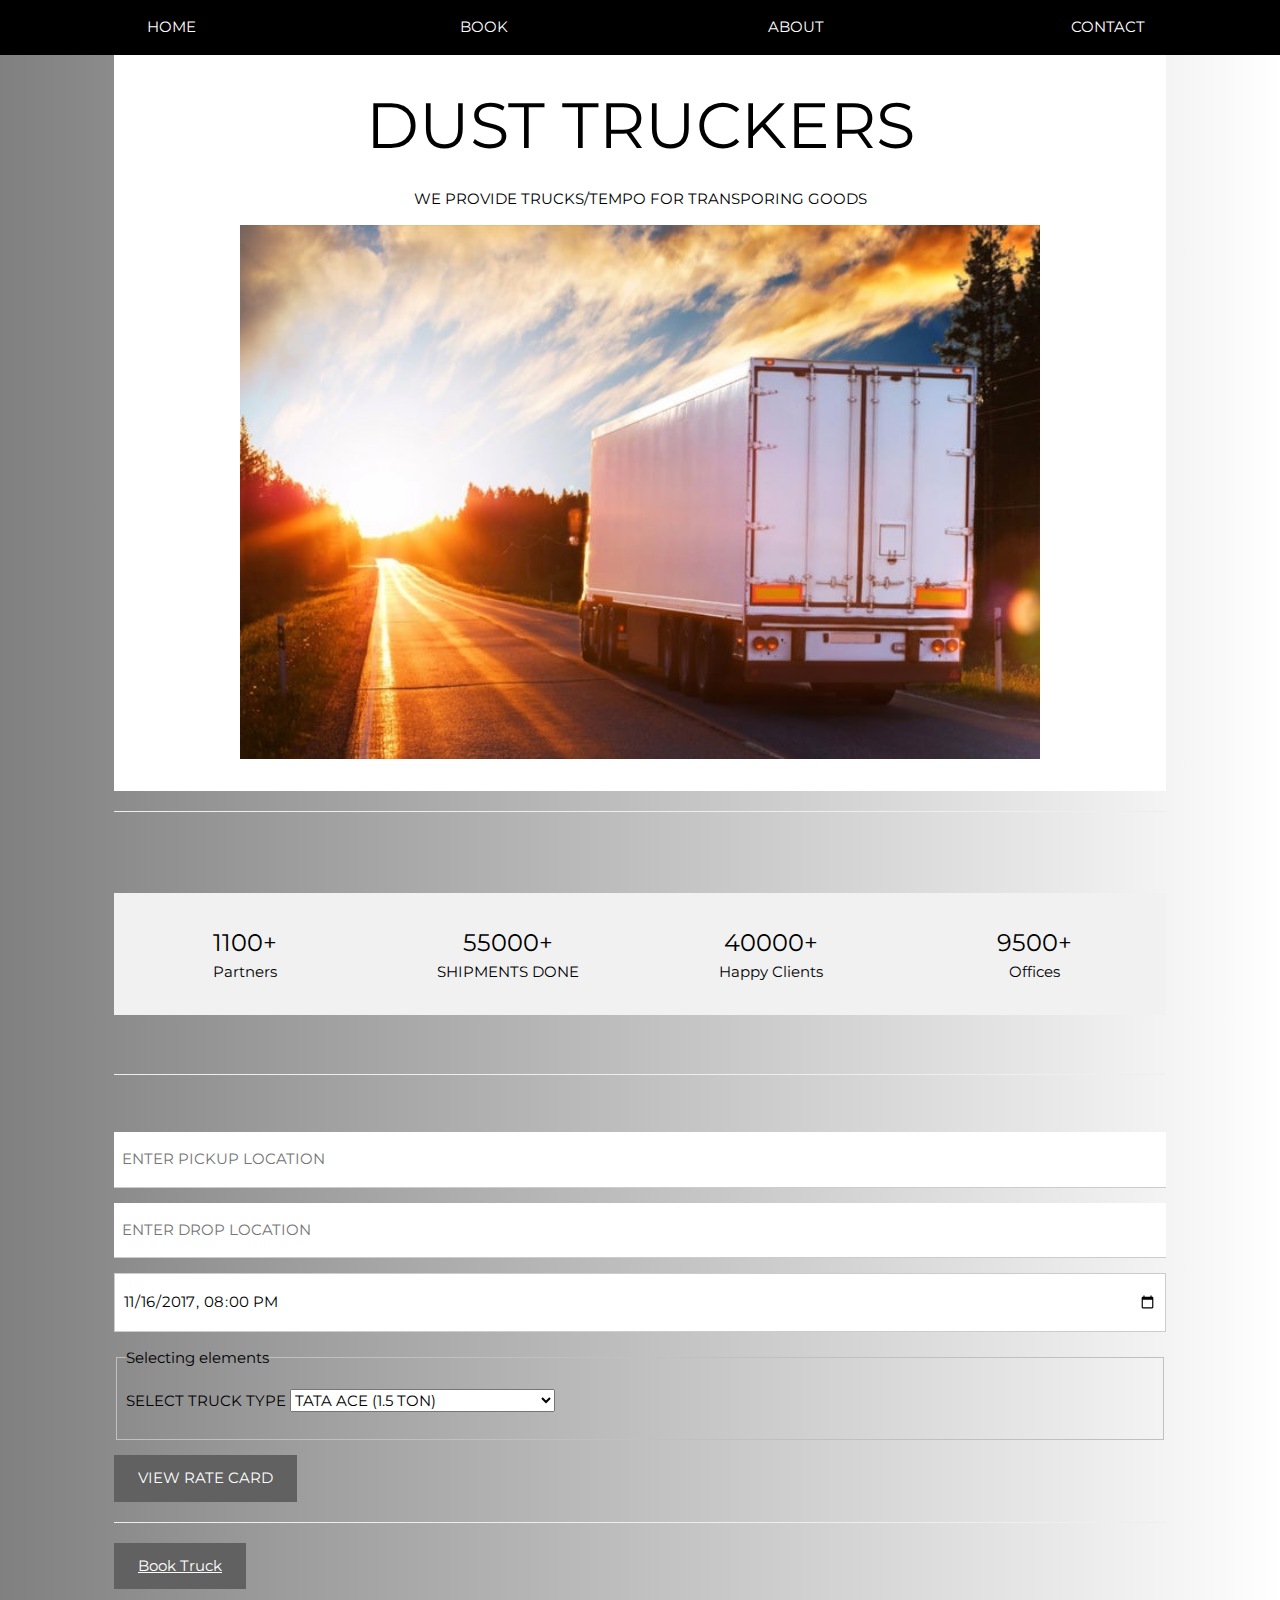
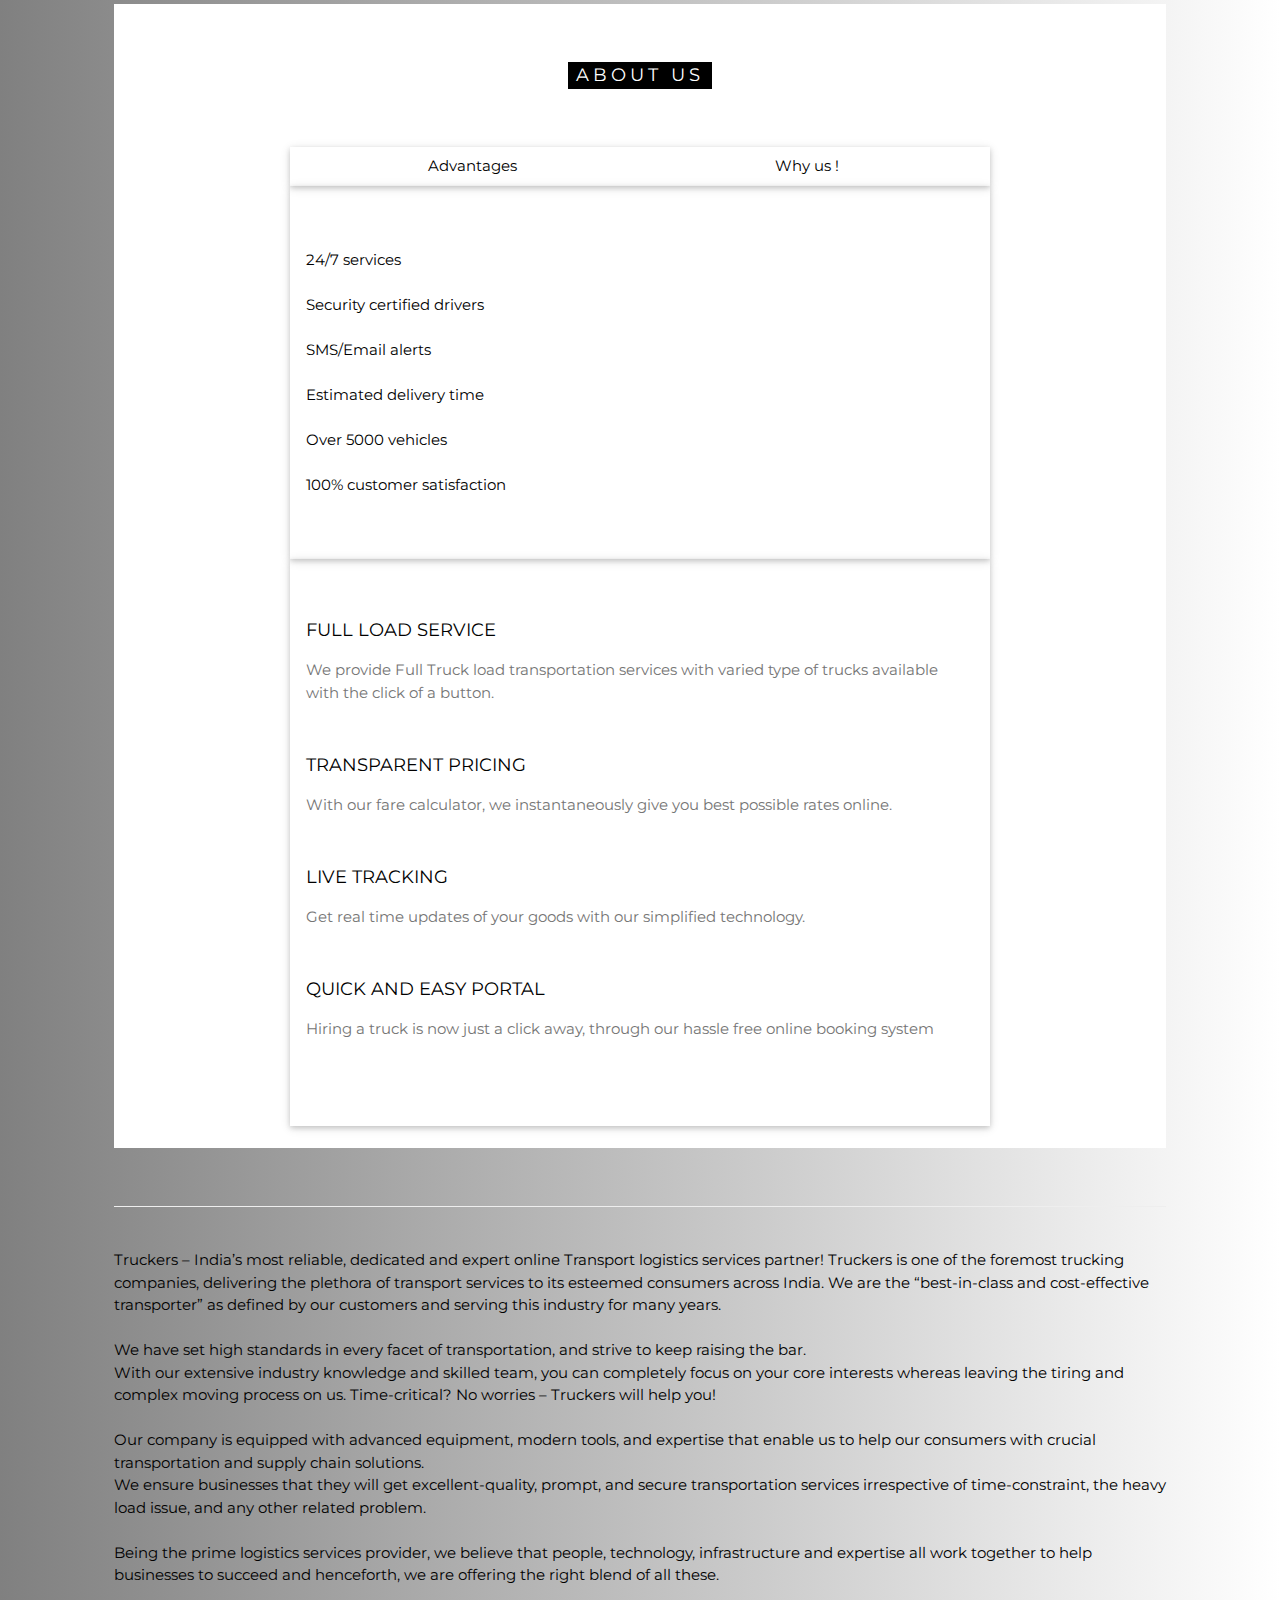
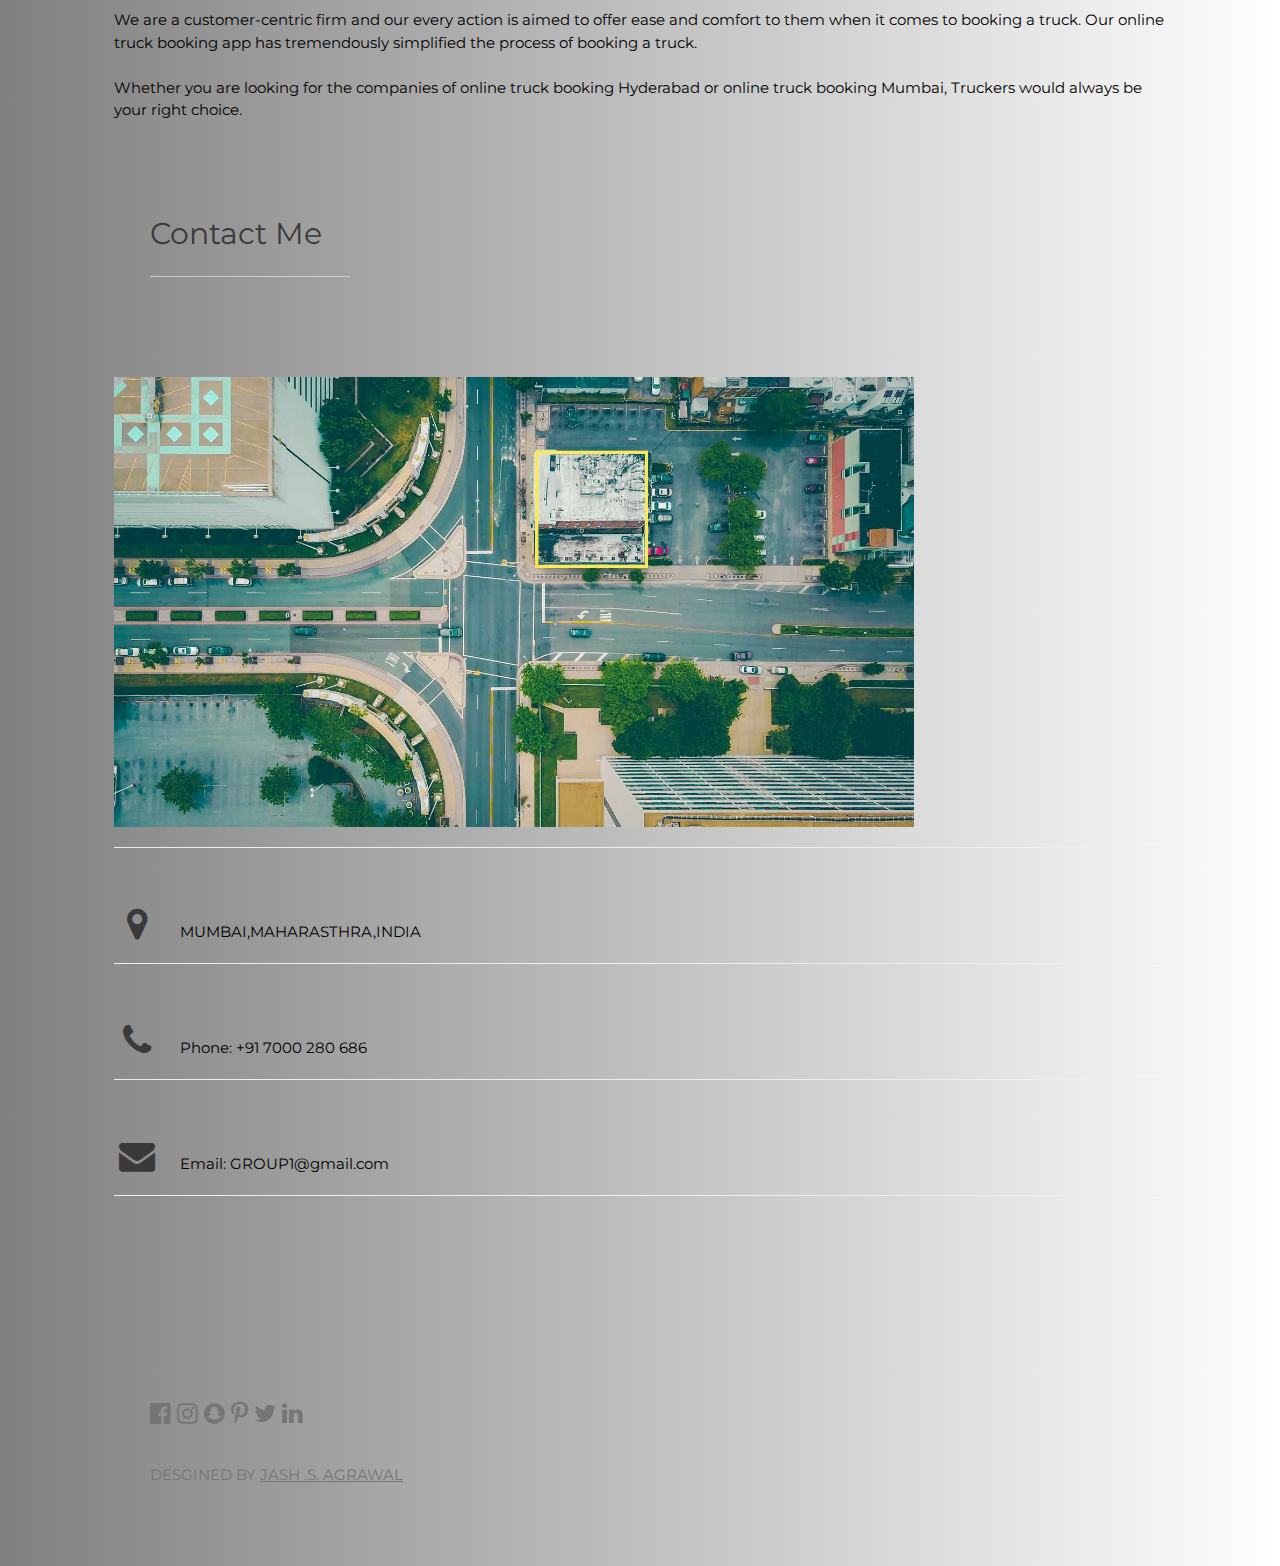
<file: index.html>
<!DOCTYPE html>
<html>
<title>DUST TRUCKERS</title>
<meta charset="UTF-8">
<meta name="viewport" content="width=device-width, initial-scale=1">
<link rel="stylesheet" href="new1.css">
<link rel="stylesheet" href="https://fonts.googleapis.com/css?family=Montserrat">
<link rel="stylesheet" href="https://cdnjs.cloudflare.com/ajax/libs/font-awesome/4.7.0/css/font-awesome.min.css">


<style>
body ,h1,h2,h3,h4,h5,h6 {font-family: "Montserrat", sans-serif}
.w3-row-padding img {margin-bottom: 12px}
/* Set the width of the sidebar to 120px */
.w3-sidebar {width: 120px;background: #222;}
/* Add a left margin to the "page content" that matches the width of the sidebar (120px) */
#main {margin-left: 90px}
#main {margin-right: 90px}
/* Remove margins from "page content" on small screens */
@media only screen and (max-width: 600px) {#main {margin-left: 0}}
</style>
<style>
body { background: linear-gradient(to right, #808080, #FFFFFF);
</style>*/


<body class="w3-white">


<div class="w3-top" id="myNavbar">
  <div class="w3-row w3-padding w3-black">
    <div class="w3-col s3">
      <a href="#" class="w3-button w3-block w3-black">HOME</a>
    </div>
    <div class="w3-col s3">
      <a href="#book" class="w3-button w3-block w3-black">BOOK</a>
    </div>
    <div class="w3-col s3">
      <a href="#about" class="w3-button w3-block w3-black">ABOUT</a>
    </div>
    <div class="w3-col s3">
      <a href="#contact" class="w3-button w3-block w3-black">CONTACT</a>
    </div>
  </div>
</div>

<!-- Page Content -->
<div class="w3-padding-large" id="main">
  <!-- Header/Home -->
  <header class="w3-container w3-padding-32 w3-center w3-white" id="home">
   <b><h1 class="w3-jumbo w3-center"><span class="w3-hide-small"></span>DUST TRUCKERS</h1></b>
    <div class="w3-center"> <p> WE PROVIDE TRUCKS/TEMPO FOR TRANSPORING GOODS</p></div>
    <img src="download.jpg" alt="boy" class="w3-image" width="800" height="650">
  </header><hr><br><br>

  
    <div  id="book">
    <div class="w3-row w3-center w3-padding-16 w3-section w3-light-grey">
      <div class="w3-quarter w3-section">
        <span class="w3-xlarge">1100+</span><br>
        Partners
      </div>
      <div class="w3-quarter w3-section">
        <span class="w3-xlarge">55000+</span><br>
        SHIPMENTS DONE
      </div>
      <div class="w3-quarter w3-section">
        <span class="w3-xlarge">40000+</span><br>
        Happy Clients
      </div>
      <div class="w3-quarter w3-section">
        <span class="w3-xlarge">9500+</span><br>
        Offices
      </div>
    </div>
	</div><br><hr><br>
	
 <form action="/action_page.php" target="_blank">
      <p><input class="w3-input w3-padding-16" type="text" placeholder="ENTER PICKUP LOCATION" required name="pickup"></p>
      <p><input class="w3-input w3-padding-16" type="text" placeholder="ENTER DROP LOCATION" required name="drop"></p>
      
     <!-- <p><input class="w3-input w3-padding-16" type="text" placeholder="SELECT TRUCK TYPE" required name="Message"></p> -->
	 <p><input class="w3-input w3-padding-16 w3-border" type="datetime-local" placeholder="Date and time" required name="date" value="2017-11-16T20:00"></p>
       <fieldset>
          <legend>Selecting elements</legend>
          <p>
             <label>SELECT TRUCK TYPE</label>
             <select id = "myList">
               <option value = "1">TATA ACE (1.5 TON)</option>
               <option value = "2">TATA EICHER (4 TON )</option>
               <option value = "3">TATA 20FT CONTAINER(6.5 TON)</option>
               <option value = "4">TAURUS (18TON)</option>
			    <option value = "5">TATA TRUCK (25 TON)</option>
				 <option value = "6">ASHOK TRUCK (30 TON)</option>
				  <option value = "7">40FT CONTAINER (40TON)</option>
             </select>
          </p>
       </fieldset>
	 </form>
	 <p>
           
		<button onclick="document.getElementById('rate').style.display='block'" class="w3-button w3-dark-grey w3-padding-large">VIEW RATE CARD</button><br><hr>
	<button class="w3-button w3-dark-grey w3-padding-large" type="submit"><a href="signup.html">Book Truck</a></button></p>
	  	
	<div id="rate" class="w3-modal">
  <div class="w3-modal-content w3-animate-zoom">
    <div class="w3-container w3-black w3-display-container">
      <span onclick="document.getElementById('rate').style.display='none'" class="w3-button w3-display-topright w3-large">x</span>
      <h1>Type</h1>
    </div>
    <div class="w3-container">
      <h5>Small Truck <b>$2.50/km</b></h5>
      <h5>Medium Truck <b>$3.50/km</b></h5>
      <h5>Large Truck <b>$15.00/km</b></h5>
    </div>
  </div>
</div>
	
	
	
	<div class="w3-container w3-white" id="about">
  <div class="w3-content" style="max-width:700px">
 
    <h5 class="w3-center w3-padding-48"><span class="w3-tag w3-wide">ABOUT US</span></h5>
  
    <div class="w3-row w3-center w3-card w3-padding">
        <a href="javascript:void(0)" onclick="openMenu(event, 'adv');">
        <div class="w3-col s6 tablink">Advantages</div>
		
	  	<a href="javascript:void(0)" onclick="openMenu(event, 'why');">
        <div class="w3-col s6 tablink">Why us !</div>
      </a>
    </div>

    <div id="adv" class="w3-container menu w3-padding-48 w3-card">
      <p>24/7 services<br><br>
         Security certified drivers<br><br>
         SMS/Email alerts<br><br>
         Estimated delivery time<br><br>
         Over 5000 vehicles<br><br>
         100% customer satisfaction</p>
    </div>

    <div id="why" class="w3-container menu w3-padding-48 w3-card">
      <h5>FULL LOAD SERVICE</h5>
      <p class="w3-text-grey">We provide Full Truck load transportation services with varied type of trucks available with the click of a button.</p><br>
    
      <h5>TRANSPARENT PRICING</h5>
      <p class="w3-text-grey">With our fare calculator, we instantaneously give you best possible rates online.</p><br>
    
      <h5>LIVE TRACKING</h5>
      <p class="w3-text-grey">Get real time updates of your goods with our simplified technology.</p><br>
    
      <h5>QUICK AND EASY PORTAL</h5>
      <p class="w3-text-grey">Hiring a truck is now just a click away, through our hassle free online booking system</p><br>
    
    </div>  
   
  </div>
  <br>
</div>




    
	<p><br><hr><br>Truckers – India’s most reliable, dedicated and expert online Transport logistics services partner!

Truckers is one of the foremost trucking companies, delivering the plethora of transport services to its esteemed consumers across India.
We are the “best-in-class and cost-effective transporter” as defined by our customers and serving this industry for many years.<br><br>

We have set high standards in every facet of transportation, and strive to keep raising the bar. <br>
With our extensive industry knowledge and skilled team,
 you can completely focus on your core interests whereas leaving the tiring and complex moving process on us.
Time-critical? No worries – Truckers will help you!<br><br>

Our company is equipped with advanced equipment, modern tools,
 and expertise that enable us to help our consumers with crucial transportation and supply chain solutions.<br>
 We ensure businesses that they will get excellent-quality, prompt, and secure transportation services irrespective of time-constraint, 
 the heavy load issue, and any other related problem.<br><br>

Being the prime logistics services provider, we believe that people, technology, 
infrastructure and expertise all work together to help businesses to succeed and henceforth, we are offering the right blend of all these.<br><br>

We are a customer-centric firm and our every action is aimed to offer ease and comfort to them when it comes to booking a truck.
 Our online truck booking app has tremendously simplified the process of booking a truck.<br><br>
 Whether you are looking for the companies of online truck booking Hyderabad or online truck booking Mumbai,
 Truckers would always be your right choice.</p>
 
    
   
    
    

  

  <!-- Contact Section -->
  <div class="w3-padding-64 w3-content w3-text-grey" id="contact">
     <h2 class="w3-text-dark-grey">Contact Me</h2>
     <hr style="width:200px" class="w3-opacity">
	  </div>

    <div class="w3-section"id="contact">
	  
	  <img src="map.jpg" alt="boy" class="w3-image" width="800" height="600"><hr><br> 
      <p><i class="fa fa-map-marker fa-fw w3-text-dark-grey w3-xxlarge w3-margin-right"></i> MUMBAI,MAHARASTHRA,INDIA</p><hr><br>
      <p><i class="fa fa-phone fa-fw w3-text-dark-grey w3-xxlarge w3-margin-right"></i> Phone: +91 7000 280 686</p><hr><br>
      <p><i class="fa fa-envelope fa-fw w3-text-dark-grey w3-xxlarge w3-margin-right"> </i> Email: GROUP1@gmail.com</p><hr><br>
    </div><br>
  

  
  <!-- End Contact Section -->
  </div>
  
    <!-- Footer -->
  <footer class="w3-content w3-padding-64 w3-text-grey w3-xlarge"><a href="" target="_blank" class="w3-hover-text-green"></a></p>
    <p class="fa fa-facebook-official w3-hover-opacity"><a href="" target="_blank" class="w3-hover-text-green"></a></p>
    <p class="fa fa-instagram w3-hover-opacity"><a href="" target="_blank" class="w3-hover-text-green"></a></p>
    <p class="fa fa-snapchat w3-hover-opacity"><a href="" target="_blank" class="w3-hover-text-green"></a></p>
    <p class="fa fa-pinterest-p w3-hover-opacity"><a href="" target="_blank" class="w3-hover-text-green"></a></p>
    <p class="fa fa-twitter w3-hover-opacity"><a href="" target="_blank" class="w3-hover-text-green"></a></p>
    <p class="fa fa-linkedin w3-hover-opacity"><a href="" target="_blank" class="w3-hover-text-green"></a></p>
    <p class="w3-medium">DESGINED BY <a href="" target="_blank" class="w3-hover-text-green">JASH .S. AGRAWAL</a></p>
  <!-- End footer -->
  </footer>

<!-- END PAGE CONTENT -->
</div>

<script>
// Tabbed Menu
function openMenu(evt, menuName) {
  var i, x, tablinks;
  x = document.getElementsByClassName("menu");
  for (i = 0; i < x.length; i++) {
    x[i].style.display = "none";
  }
  tablinks = document.getElementsByClassName("tablink");
  for (i = 0; i < x.length; i++) {
    tablinks[i].className = tablinks[i].className.replace(" w3-dark-grey", "");
  }
  document.getElementById(menuName).style.display = "block";
  evt.currentTarget.firstElementChild.className += " w3-dark-grey";
}
document.getElementById("myLink").click();
</script>

</body>
</html>
</file>
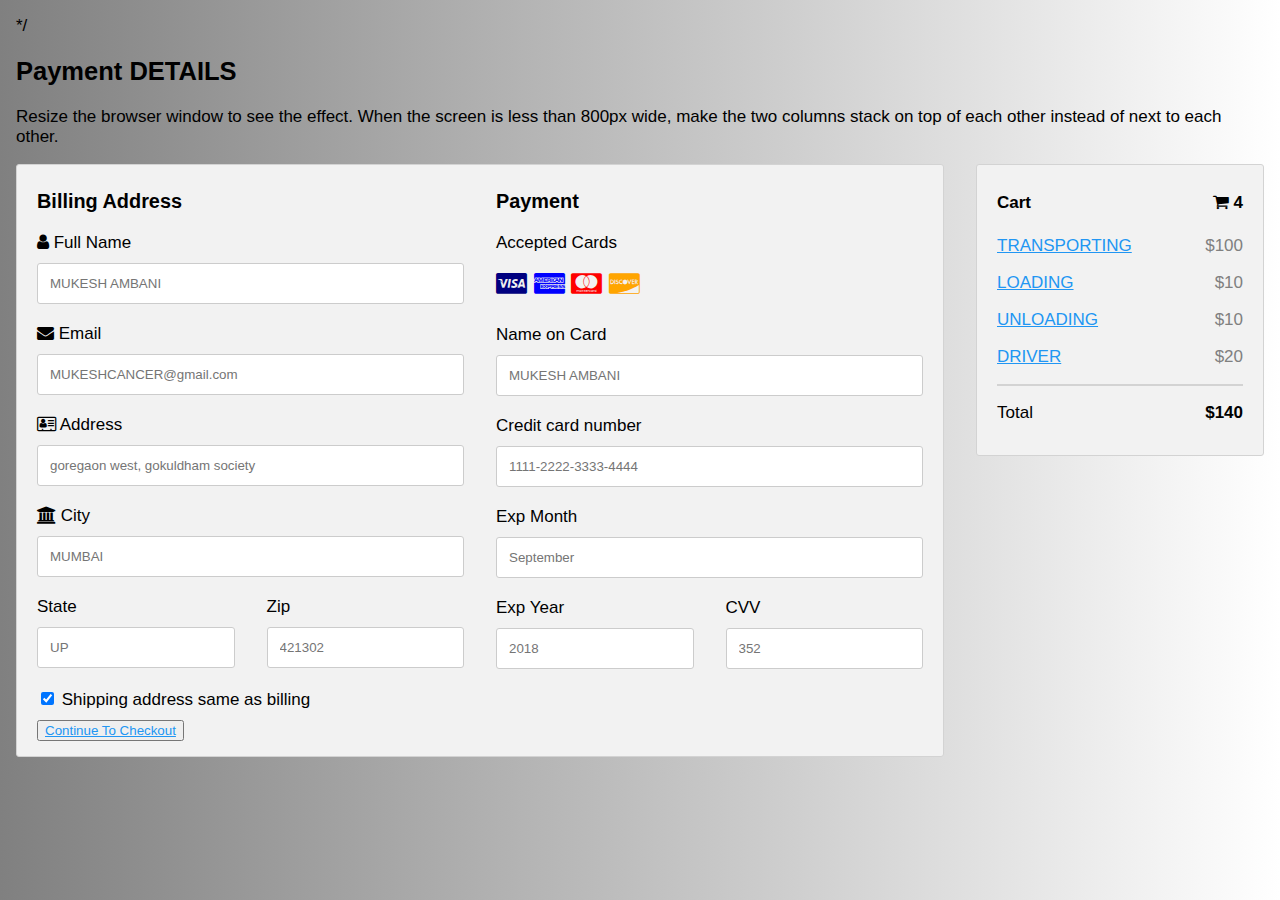
<file: checkout.html>
<!DOCTYPE html>
<html>
<head>
<meta name="viewport" content="width=device-width, initial-scale=1">
<link rel="stylesheet" href="https://cdnjs.cloudflare.com/ajax/libs/font-awesome/4.7.0/css/font-awesome.min.css">
<style>
body {
  font-family: Arial;
  font-size: 17px;
  padding: 8px;
}

* {
  box-sizing: border-box;
}

.row {
  display: -ms-flexbox; /* IE10 */
  display: flex;
  -ms-flex-wrap: wrap; /* IE10 */
  flex-wrap: wrap;
  margin: 0 -16px;
}

.col-25 {
  -ms-flex: 25%; /* IE10 */
  flex: 25%;
}

.col-50 {
  -ms-flex: 50%; /* IE10 */
  flex: 50%;
}

.col-75 {
  -ms-flex: 75%; /* IE10 */
  flex: 75%;
}

.col-25,
.col-50,
.col-75 {
  padding: 0 16px;
}

.container {
  background-color: #f2f2f2;
  padding: 5px 20px 15px 20px;
  border: 1px solid lightgrey;
  border-radius: 3px;
}

input[type=text] {
  width: 100%;
  margin-bottom: 20px;
  padding: 12px;
  border: 1px solid #ccc;
  border-radius: 3px;
}

label {
  margin-bottom: 10px;
  display: block;
}

.icon-container {
  margin-bottom: 20px;
  padding: 7px 0;
  font-size: 24px;
}

.btn {
  background-color: #4CAF50;
  color: white;
  padding: 12px;
  margin: 10px 0;
  border: none;
  width: 100%;
  border-radius: 3px;
  cursor: pointer;
  font-size: 17px;
}

.btn:hover {
  background-color: #45a049;
}

a {
  color: #2196F3;
}

hr {
  border: 1px solid lightgrey;
}

span.price {
  float: right;
  color: grey;
}

/* Responsive layout - when the screen is less than 800px wide, make the two columns stack on top of each other instead of next to each other (also change the direction - make the "cart" column go on top) */
@media (max-width: 800px) {
  .row {
    flex-direction: column-reverse;
  }
  .col-25 {
    margin-bottom: 20px;
  }
}
</style>
	<style>
body { background: linear-gradient(to right, #808080, #FFFFFF);
</style>*/
</head>
<body>

<h2>Payment DETAILS</h2>
<p>Resize the browser window to see the effect. When the screen is less than 800px wide, make the two columns stack on top of each other instead of next to each other.</p>
<div class="row">
  <div class="col-75">
    <div class="container">
      <form action="/action_page.php">
      
        <div class="row">
          <div class="col-50">
            <h3>Billing Address</h3>
            <label for="fname"><i class="fa fa-user"></i> Full Name</label>
            <input type="text" id="fname" name="firstname" placeholder="MUKESH AMBANI">
            <label for="email"><i class="fa fa-envelope"></i> Email</label>
            <input type="text" id="email" name="email" placeholder="MUKESHCANCER@gmail.com">
            <label for="adr"><i class="fa fa-address-card-o"></i> Address</label>
            <input type="text" id="adr" name="address" placeholder="goregaon west, gokuldham society">
            <label for="city"><i class="fa fa-institution"></i> City</label>
            <input type="text" id="city" name="city" placeholder="MUMBAI">

            <div class="row">
              <div class="col-50">
                <label for="state">State</label>
                <input type="text" id="state" name="state" placeholder="UP">
              </div>
              <div class="col-50">
                <label for="zip">Zip</label>
                <input type="text" id="zip" name="zip" placeholder="421302">
              </div>
            </div>
          </div>

          <div class="col-50">
            <h3>Payment</h3>
            <label for="fname">Accepted Cards</label>
            <div class="icon-container">
              <i class="fa fa-cc-visa" style="color:navy;"></i>
              <i class="fa fa-cc-amex" style="color:blue;"></i>
              <i class="fa fa-cc-mastercard" style="color:red;"></i>
              <i class="fa fa-cc-discover" style="color:orange;"></i>
            </div>
            <label for="cname">Name on Card</label>
            <input type="text" id="cname" name="cardname" placeholder="MUKESH AMBANI">
            <label for="ccnum">Credit card number</label>
            <input type="text" id="ccnum" name="cardnumber" placeholder="1111-2222-3333-4444">
            <label for="expmonth">Exp Month</label>
            <input type="text" id="expmonth" name="expmonth" placeholder="September">
            <div class="row">
              <div class="col-50">
                <label for="expyear">Exp Year</label>
                <input type="text" id="expyear" name="expyear" placeholder="2018">
              </div>
              <div class="col-50">
                <label for="cvv">CVV</label>
                <input type="text" id="cvv" name="cvv" placeholder="352">
              </div>
            </div>
          </div>
          
        </div>
        <label>
          <input type="checkbox" checked="checked" name="sameadr"> Shipping address same as billing
        </label>
        <button type="submit"><a href="last.html">Continue To Checkout</a></button>
      </form>
    </div>
  </div>

  <div class="col-25">
       <div class="container">
          <h4>Cart <span class="price" style="color:black"><i class="fa fa-shopping-cart"></i> <b>4</b></span></h4>
         <p><a href="#">TRANSPORTING</a> <span class="price">$100</span></p>
         <p><a href="#">LOADING</a> <span class="price">$10</span></p>
         <p><a href="#">UNLOADING</a> <span class="price">$10</span></p>
         <p><a href="#">DRIVER</a> <span class="price">$20</span></p>
         <hr>
         <p>Total <span class="price" style="color:black"><b>$140</b></span></p>
           
         
      </div>
	  
 </div>
 

</body>
</html>
</file>
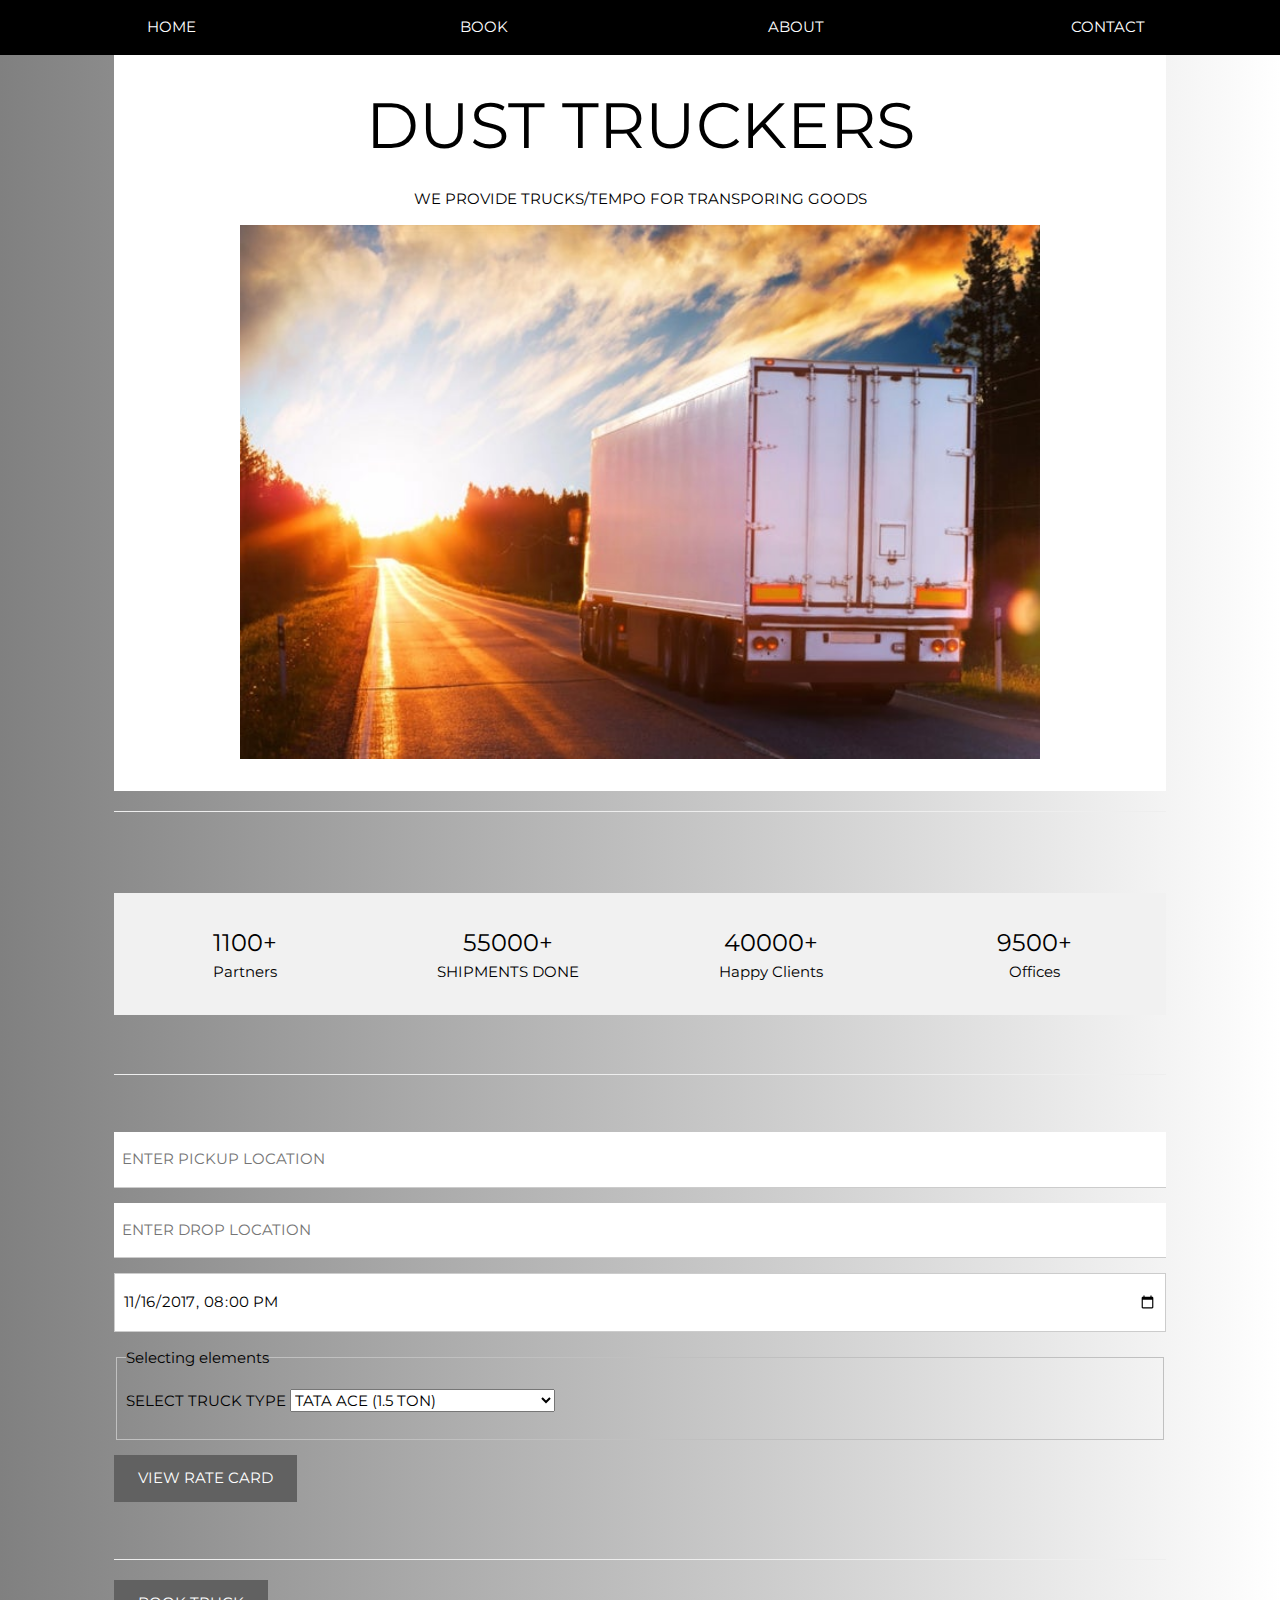
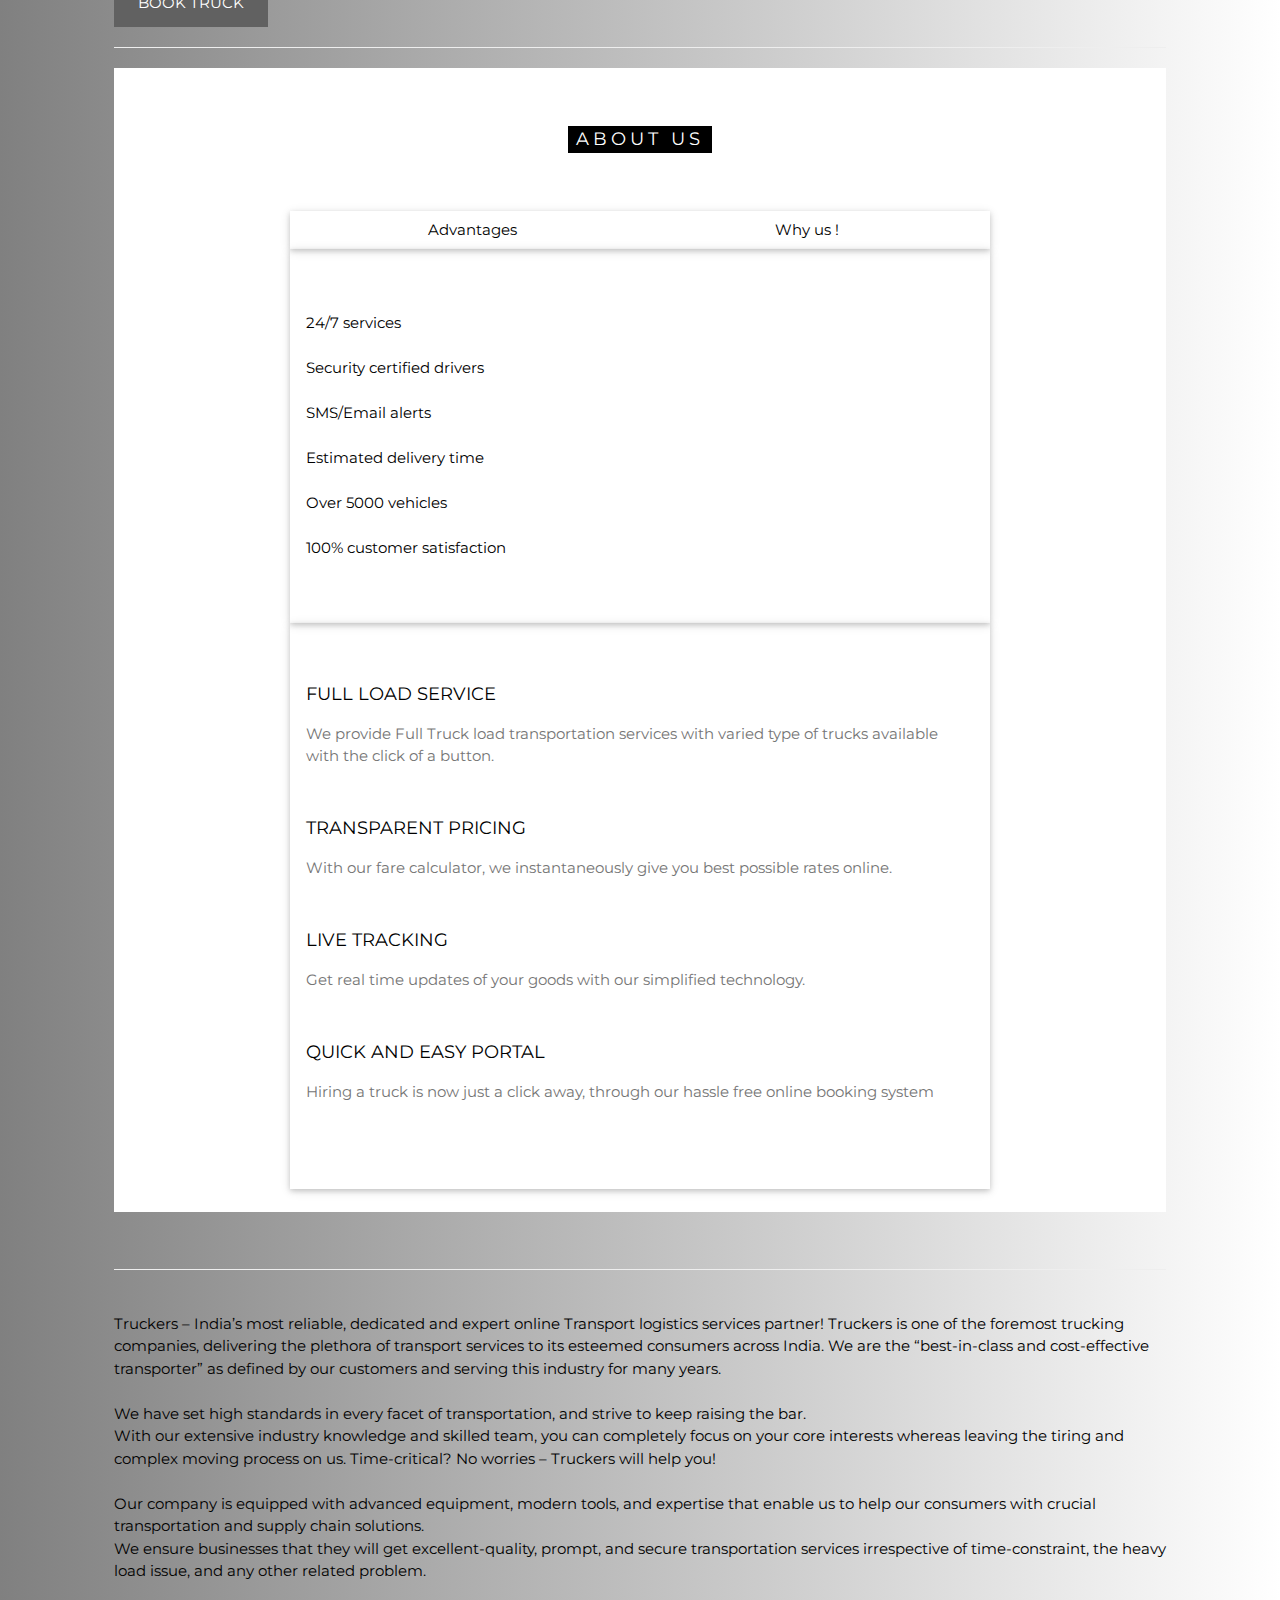
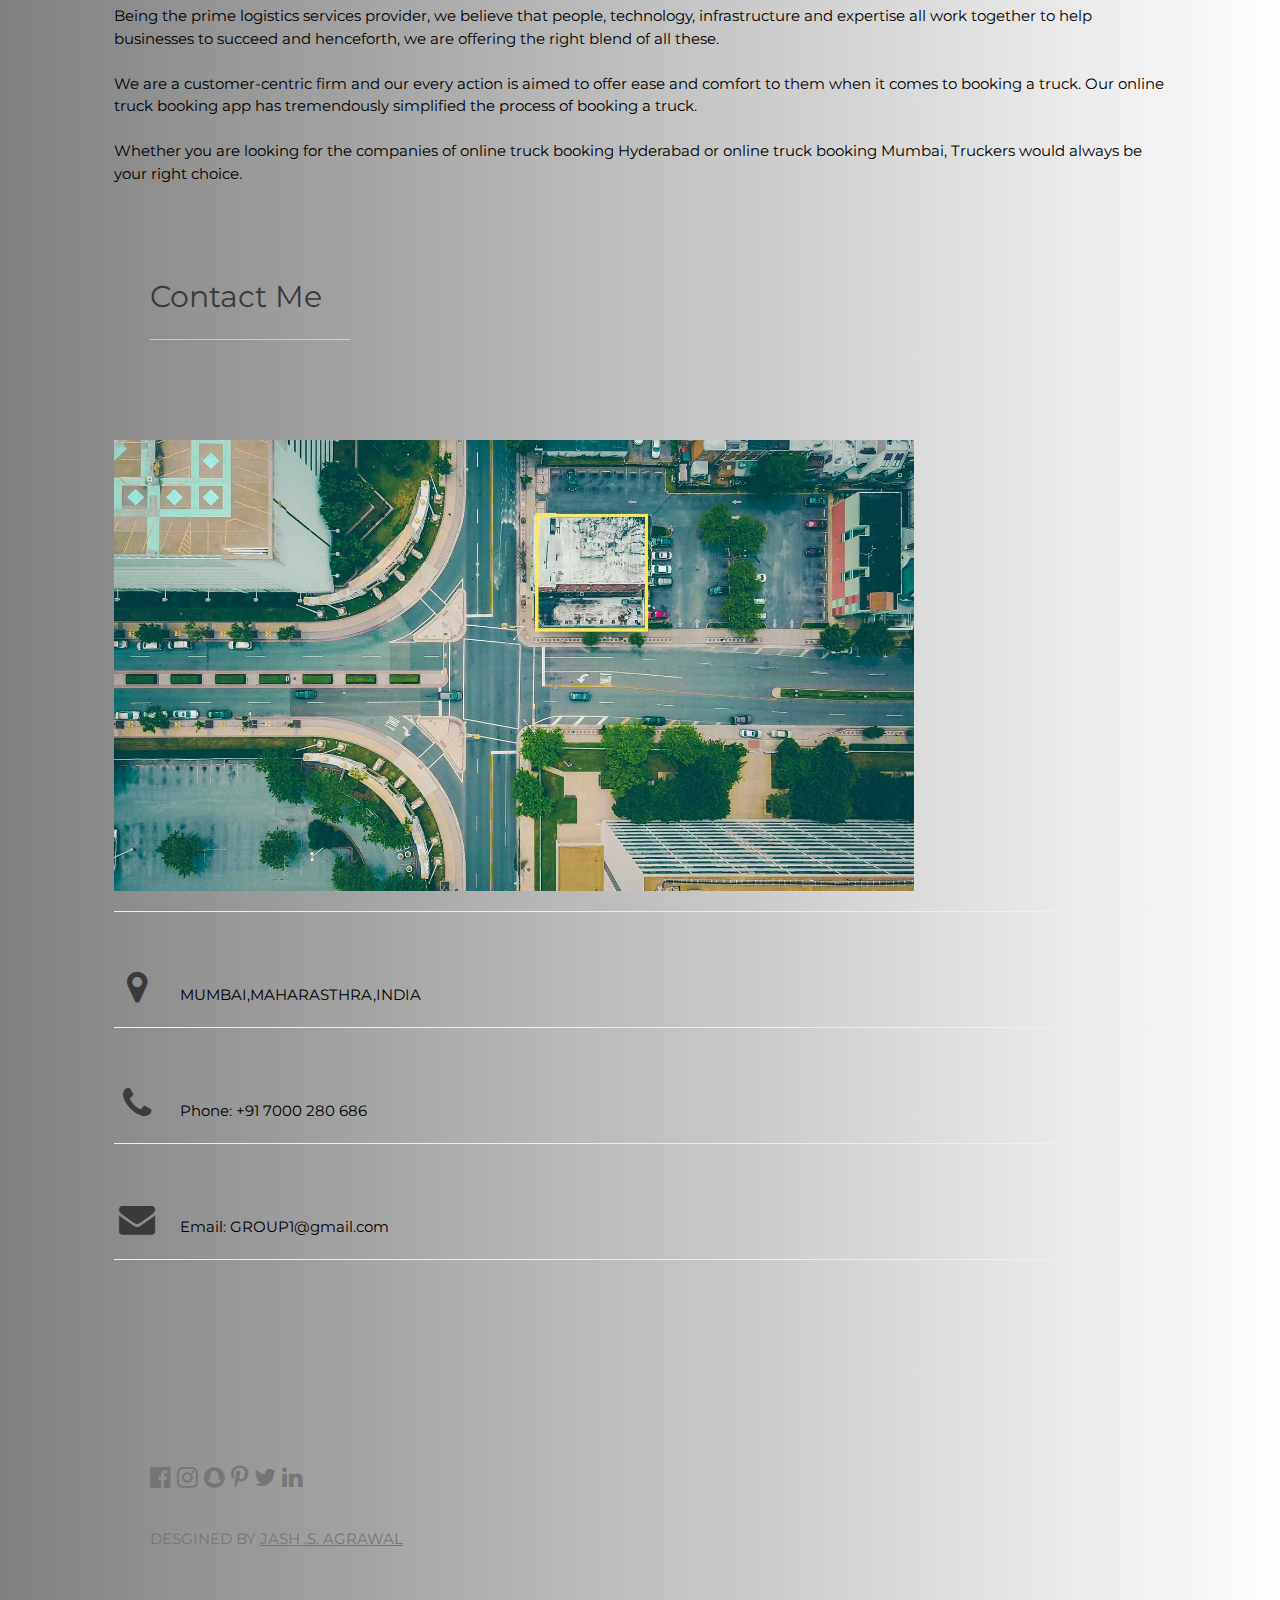
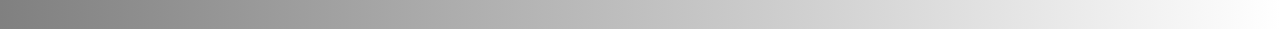
<file: index2.html>
<!DOCTYPE html>
<html>
<title>DUST TRUCKERS</title>
<meta charset="UTF-8">
<meta name="viewport" content="width=device-width, initial-scale=1">
<link rel="stylesheet" href="new1.css">
<link rel="stylesheet" href="https://fonts.googleapis.com/css?family=Montserrat">
<link rel="stylesheet" href="https://cdnjs.cloudflare.com/ajax/libs/font-awesome/4.7.0/css/font-awesome.min.css">


<style>
body ,h1,h2,h3,h4,h5,h6 {font-family: "Montserrat", sans-serif}
.w3-row-padding img {margin-bottom: 12px}
/* Set the width of the sidebar to 120px */
.w3-sidebar {width: 120px;background: #222;}
/* Add a left margin to the "page content" that matches the width of the sidebar (120px) */
#main {margin-left: 90px}
#main {margin-right: 90px}
/* Remove margins from "page content" on small screens */
@media only screen and (max-width: 600px) {#main {margin-left: 0}}
</style>
<style>
body { background: linear-gradient(to right, #808080, #FFFFFF);
</style>*/


<body class="w3-white">


<div class="w3-top" id="myNavbar">
  <div class="w3-row w3-padding w3-black">
    <div class="w3-col s3">
      <a href="#" class="w3-button w3-block w3-black">HOME</a>
    </div>
    <div class="w3-col s3">
      <a href="#book" class="w3-button w3-block w3-black">BOOK</a>
    </div>
    <div class="w3-col s3">
      <a href="#about" class="w3-button w3-block w3-black">ABOUT</a>
    </div>
    <div class="w3-col s3">
      <a href="#contact" class="w3-button w3-block w3-black">CONTACT</a>
    </div>
  </div>
</div>

<!-- Page Content -->
<div class="w3-padding-large" id="main">
  <!-- Header/Home -->
  <header class="w3-container w3-padding-32 w3-center w3-white" id="home">
   <b><h1 class="w3-jumbo w3-center"><span class="w3-hide-small"></span>DUST TRUCKERS</h1></b>
    <div class="w3-center"> <p> WE PROVIDE TRUCKS/TEMPO FOR TRANSPORING GOODS</p></div>
    <img src="download.jpg" alt="boy" class="w3-image" width="800" height="650">
  </header><hr><br><br>

  
    <div  id="book">
    <div class="w3-row w3-center w3-padding-16 w3-section w3-light-grey">
      <div class="w3-quarter w3-section">
        <span class="w3-xlarge">1100+</span><br>
        Partners
      </div>
      <div class="w3-quarter w3-section">
        <span class="w3-xlarge">55000+</span><br>
        SHIPMENTS DONE
      </div>
      <div class="w3-quarter w3-section">
        <span class="w3-xlarge">40000+</span><br>
        Happy Clients
      </div>
      <div class="w3-quarter w3-section">
        <span class="w3-xlarge">9500+</span><br>
        Offices
      </div>
    </div>
	</div><br><hr><br>
	
 <form action="/action_page.php" target="_blank">
      <p><input class="w3-input w3-padding-16" type="text" placeholder="ENTER PICKUP LOCATION" required name="pickup"></p>
      <p><input class="w3-input w3-padding-16" type="text" placeholder="ENTER DROP LOCATION" required name="drop"></p>
      
     <!-- <p><input class="w3-input w3-padding-16" type="text" placeholder="SELECT TRUCK TYPE" required name="Message"></p> -->
	 <p><input class="w3-input w3-padding-16 w3-border" type="datetime-local" placeholder="Date and time" required name="date" value="2017-11-16T20:00"></p>
       <fieldset>
          <legend>Selecting elements</legend>
          <p>
             <label>SELECT TRUCK TYPE</label>
             <select id = "myList">
               <option value = "1">TATA ACE (1.5 TON)</option>
               <option value = "2">TATA EICHER (4 TON )</option>
               <option value = "3">TATA 20FT CONTAINER(6.5 TON)</option>
               <option value = "4">TAURUS (18TON)</option>
			    <option value = "5">TATA TRUCK (25 TON)</option>
				 <option value = "6">ASHOK TRUCK (30 TON)</option>
				  <option value = "7">40FT CONTAINER (40TON)</option>
             </select>
          </p>
       </fieldset>
	   </form>
	 
	  <p>
        
	  	<button onclick="document.getElementById('rate').style.display='block'" class="w3-button w3-dark-grey w3-padding-large">VIEW RATE CARD</button>
	<div id="rate" class="w3-modal">
  <div class="w3-modal-content w3-animate-zoom">
    <div class="w3-container w3-black w3-display-container">
      <span onclick="document.getElementById('rate').style.display='none'" class="w3-button w3-display-topright w3-large">x</span>
      <h1>Type</h1>
    </div>
    <div class="w3-container">
      <h5>Small Truck <b>$2.50/km</b></h5>
      <h5>Medium Truck <b>$3.50/km</b></h5>
      <h5>Large Truck <b>$15.00/km</b></h5>
    </div>
  </div>
</div><br><hr>

		<button onclick="document.getElementById('detail').style.display='block'" class="w3-button w3-dark-grey w3-padding-large">BOOK TRUCK</button><br><hr>
	<div id="detail" class="w3-modal">
  <div class="w3-modal-content w3-animate-zoom">
    <div class="w3-container w3-black w3-display-container">
      <span onclick="document.getElementById('rate').style.display='none'" class="w3-button w3-display-topright w3-large">x</span>
      <h1>billing details</h1>
    </div>
    <div class="w3-container">
      <h5>LOADING CHARGES <b> $2.50</b></h5><br><hr>
      <h5>UNLOADING CHARGES <b> $2.50</b></h5><br><hr>
      <h5>TRANSPORT CHARGES <b> 1418 x 0.4 (distance x small truck transporting charges) = $567.2</b></h5><br><hr>
      <h5>DRIVER CHARGES<b> $100</b></h5><br><hr>
	     <button class="w3-button w3-dark-grey w3-padding-large" type="submit"><a href="checkout.html">Continue to payment</a></button><br><hr>
	    
    </div>
  </div>
</div>
	 
	
	
	
	<div class="w3-container w3-white" id="about">
  <div class="w3-content" style="max-width:700px">
 
    <h5 class="w3-center w3-padding-48"><span class="w3-tag w3-wide">ABOUT US</span></h5>
  
    <div class="w3-row w3-center w3-card w3-padding">
        <a href="javascript:void(0)" onclick="openMenu(event, 'adv');">
        <div class="w3-col s6 tablink">Advantages</div>
		
	  	<a href="javascript:void(0)" onclick="openMenu(event, 'why');">
        <div class="w3-col s6 tablink">Why us !</div>
      </a>
    </div>

    <div id="adv" class="w3-container menu w3-padding-48 w3-card">
      <p>24/7 services<br><br>
         Security certified drivers<br><br>
         SMS/Email alerts<br><br>
         Estimated delivery time<br><br>
         Over 5000 vehicles<br><br>
         100% customer satisfaction</p>
    </div>

    <div id="why" class="w3-container menu w3-padding-48 w3-card">
      <h5>FULL LOAD SERVICE</h5>
      <p class="w3-text-grey">We provide Full Truck load transportation services with varied type of trucks available with the click of a button.</p><br>
    
      <h5>TRANSPARENT PRICING</h5>
      <p class="w3-text-grey">With our fare calculator, we instantaneously give you best possible rates online.</p><br>
    
      <h5>LIVE TRACKING</h5>
      <p class="w3-text-grey">Get real time updates of your goods with our simplified technology.</p><br>
    
      <h5>QUICK AND EASY PORTAL</h5>
      <p class="w3-text-grey">Hiring a truck is now just a click away, through our hassle free online booking system</p><br>
    
    </div>  
   
  </div>
  <br>
</div>




    
	<p><br><hr><br>Truckers – India’s most reliable, dedicated and expert online Transport logistics services partner!

Truckers is one of the foremost trucking companies, delivering the plethora of transport services to its esteemed consumers across India.
We are the “best-in-class and cost-effective transporter” as defined by our customers and serving this industry for many years.<br><br>

We have set high standards in every facet of transportation, and strive to keep raising the bar. <br>
With our extensive industry knowledge and skilled team,
 you can completely focus on your core interests whereas leaving the tiring and complex moving process on us.
Time-critical? No worries – Truckers will help you!<br><br>

Our company is equipped with advanced equipment, modern tools,
 and expertise that enable us to help our consumers with crucial transportation and supply chain solutions.<br>
 We ensure businesses that they will get excellent-quality, prompt, and secure transportation services irrespective of time-constraint, 
 the heavy load issue, and any other related problem.<br><br>

Being the prime logistics services provider, we believe that people, technology, 
infrastructure and expertise all work together to help businesses to succeed and henceforth, we are offering the right blend of all these.<br><br>

We are a customer-centric firm and our every action is aimed to offer ease and comfort to them when it comes to booking a truck.
 Our online truck booking app has tremendously simplified the process of booking a truck.<br><br>
 Whether you are looking for the companies of online truck booking Hyderabad or online truck booking Mumbai,
 Truckers would always be your right choice.</p>
 
    
   
    
    

  

  <!-- Contact Section -->
  <div class="w3-padding-64 w3-content w3-text-grey" id="contact">
     <h2 class="w3-text-dark-grey">Contact Me</h2>
     <hr style="width:200px" class="w3-opacity">
	  </div>

    <div class="w3-section"id="contact">
	  
	  <img src="map.jpg" alt="boy" class="w3-image" width="800" height="600"><hr><br> 
      <p><i class="fa fa-map-marker fa-fw w3-text-dark-grey w3-xxlarge w3-margin-right"></i> MUMBAI,MAHARASTHRA,INDIA</p><hr><br>
      <p><i class="fa fa-phone fa-fw w3-text-dark-grey w3-xxlarge w3-margin-right"></i> Phone: +91 7000 280 686</p><hr><br>
      <p><i class="fa fa-envelope fa-fw w3-text-dark-grey w3-xxlarge w3-margin-right"> </i> Email: GROUP1@gmail.com</p><hr><br>
    </div><br>
  

  
  <!-- End Contact Section -->
  </div>
  
    <!-- Footer -->
  <footer class="w3-content w3-padding-64 w3-text-grey w3-xlarge"><a href="" target="_blank" class="w3-hover-text-green"></a></p>
    <p class="fa fa-facebook-official w3-hover-opacity"><a href="" target="_blank" class="w3-hover-text-green"></a></p>
    <p class="fa fa-instagram w3-hover-opacity"><a href="" target="_blank" class="w3-hover-text-green"></a></p>
    <p class="fa fa-snapchat w3-hover-opacity"><a href="" target="_blank" class="w3-hover-text-green"></a></p>
    <p class="fa fa-pinterest-p w3-hover-opacity"><a href="" target="_blank" class="w3-hover-text-green"></a></p>
    <p class="fa fa-twitter w3-hover-opacity"><a href="" target="_blank" class="w3-hover-text-green"></a></p>
    <p class="fa fa-linkedin w3-hover-opacity"><a href="" target="_blank" class="w3-hover-text-green"></a></p>
    <p class="w3-medium">DESGINED BY <a href="" target="_blank" class="w3-hover-text-green">JASH .S. AGRAWAL</a></p>
  <!-- End footer -->
  </footer>

<!-- END PAGE CONTENT -->
</div>

<script>
// Tabbed Menu
function openMenu(evt, menuName) {
  var i, x, tablinks;
  x = document.getElementsByClassName("menu");
  for (i = 0; i < x.length; i++) {
    x[i].style.display = "none";
  }
  tablinks = document.getElementsByClassName("tablink");
  for (i = 0; i < x.length; i++) {
    tablinks[i].className = tablinks[i].className.replace(" w3-dark-grey", "");
  }
  document.getElementById(menuName).style.display = "block";
  evt.currentTarget.firstElementChild.className += " w3-dark-grey";
}
document.getElementById("myLink").click();
</script>

</body>
</html>
</file>
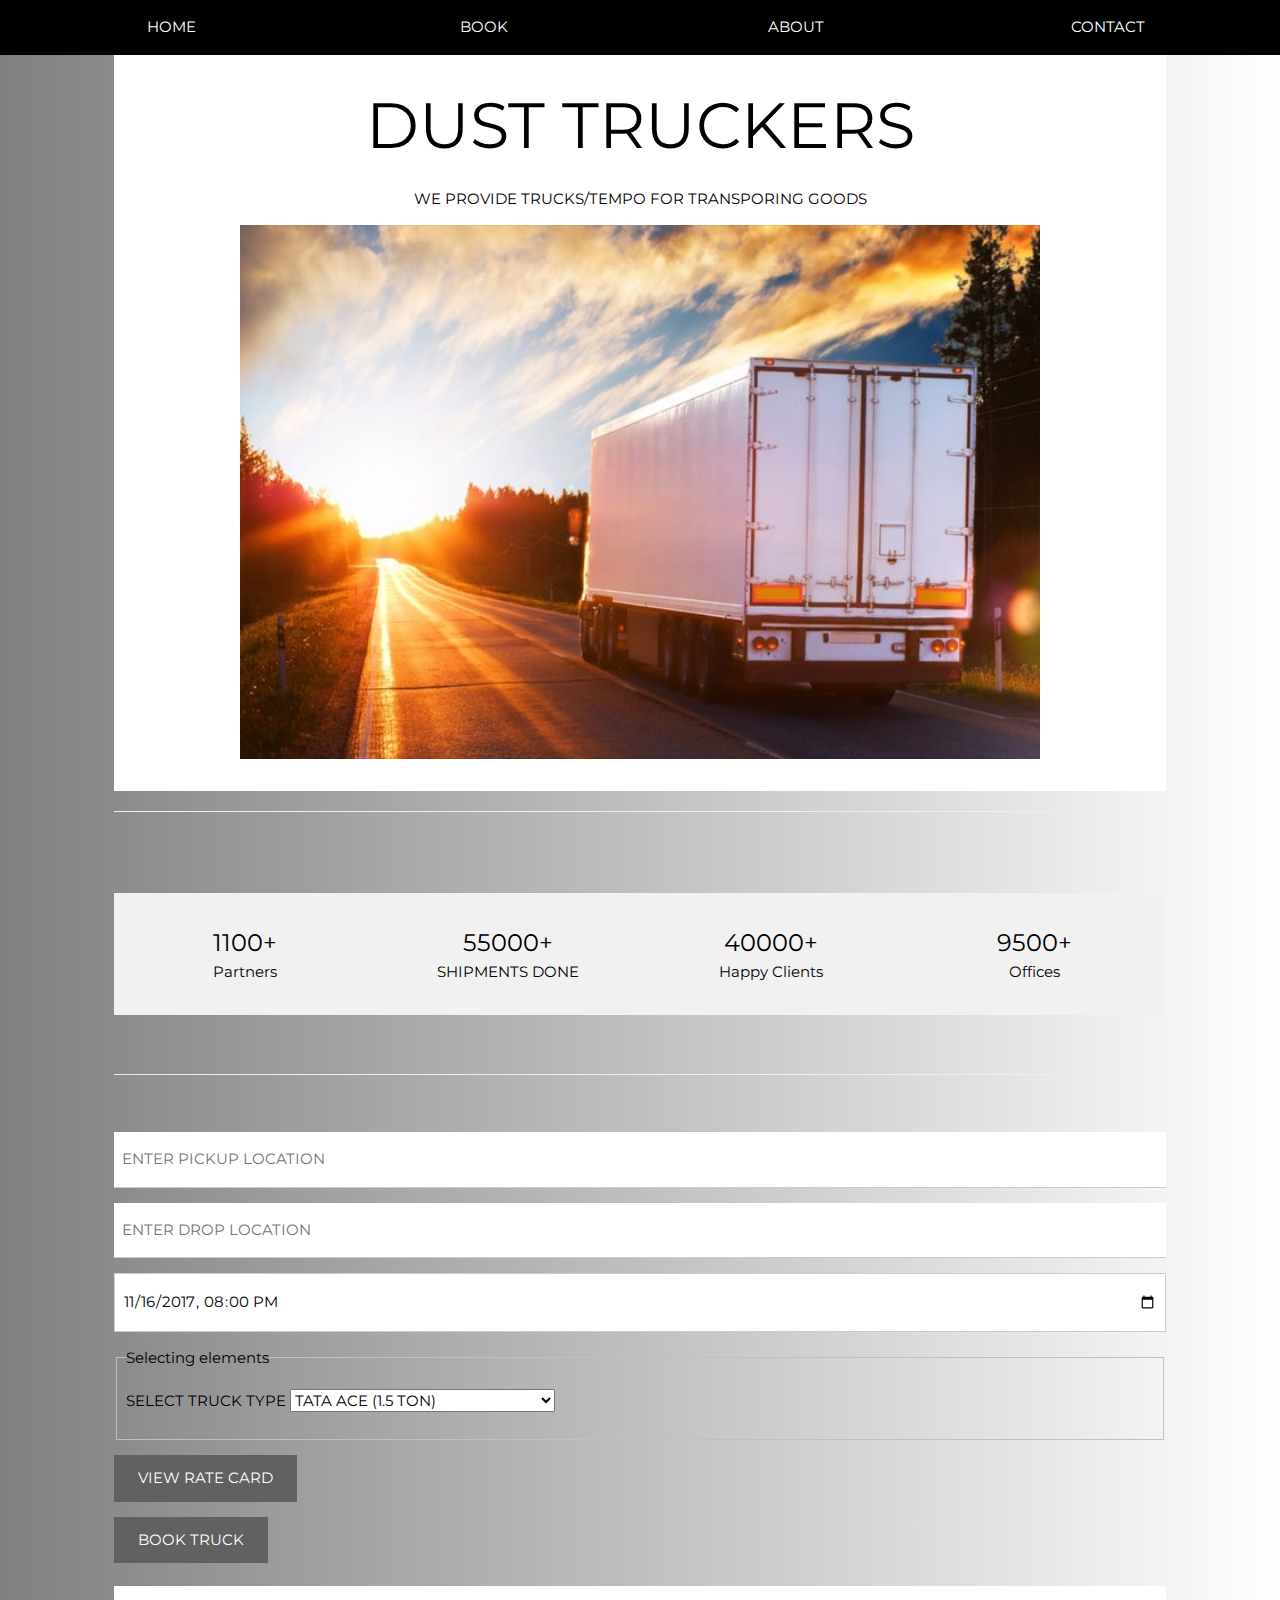
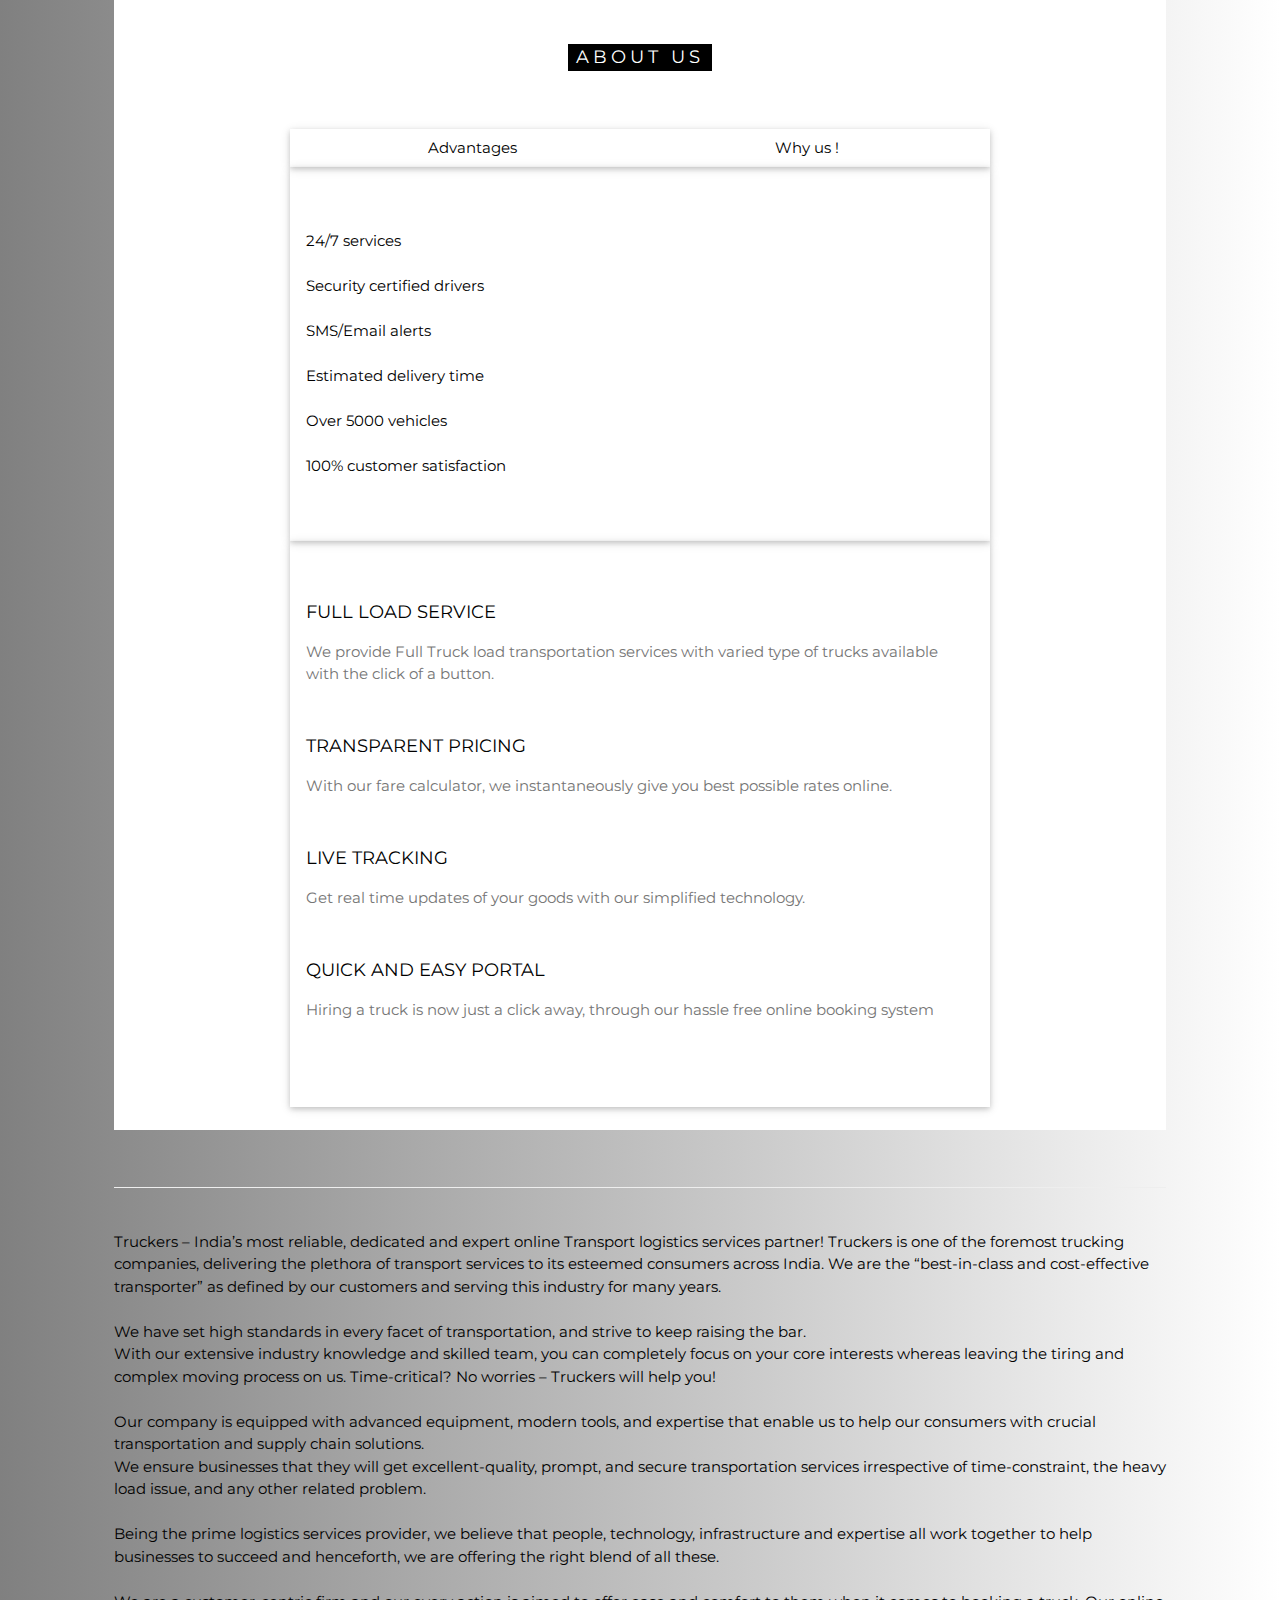
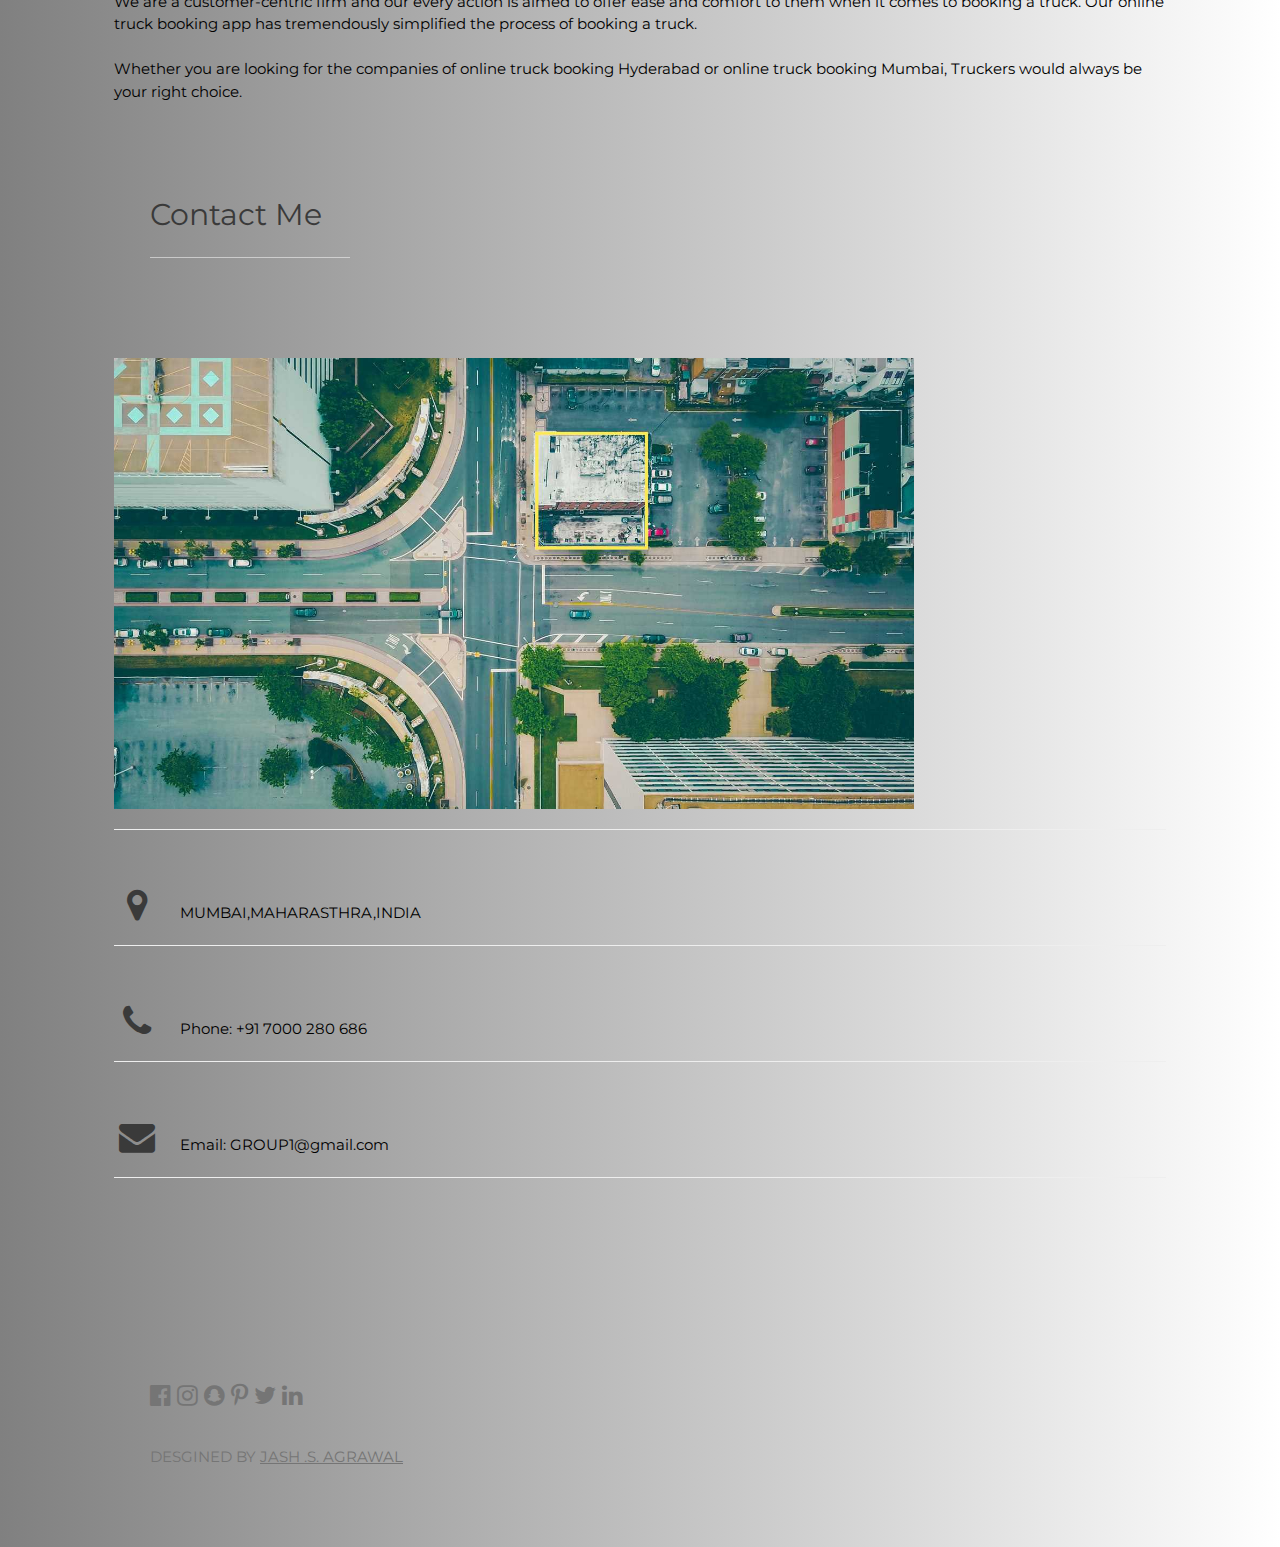
<file: index2.html.html>
<!DOCTYPE html>
<html>
<title>DUST TRUCKERS</title>
<meta charset="UTF-8">
<meta name="viewport" content="width=device-width, initial-scale=1">
<link rel="stylesheet" href="new1.css">
<link rel="stylesheet" href="https://fonts.googleapis.com/css?family=Montserrat">
<link rel="stylesheet" href="https://cdnjs.cloudflare.com/ajax/libs/font-awesome/4.7.0/css/font-awesome.min.css">


<style>
body ,h1,h2,h3,h4,h5,h6 {font-family: "Montserrat", sans-serif}
.w3-row-padding img {margin-bottom: 12px}
/* Set the width of the sidebar to 120px */
.w3-sidebar {width: 120px;background: #222;}
/* Add a left margin to the "page content" that matches the width of the sidebar (120px) */
#main {margin-left: 90px}
#main {margin-right: 90px}
/* Remove margins from "page content" on small screens */
@media only screen and (max-width: 600px) {#main {margin-left: 0}}
</style>
<style>
body { background: linear-gradient(to right, #808080, #FFFFFF);
</style>*/


<body class="w3-white">


<div class="w3-top" id="myNavbar">
  <div class="w3-row w3-padding w3-black">
    <div class="w3-col s3">
      <a href="#" class="w3-button w3-block w3-black">HOME</a>
    </div>
    <div class="w3-col s3">
      <a href="#book" class="w3-button w3-block w3-black">BOOK</a>
    </div>
    <div class="w3-col s3">
      <a href="#about" class="w3-button w3-block w3-black">ABOUT</a>
    </div>
    <div class="w3-col s3">
      <a href="#contact" class="w3-button w3-block w3-black">CONTACT</a>
    </div>
  </div>
</div>

<!-- Page Content -->
<div class="w3-padding-large" id="main">
  <!-- Header/Home -->
  <header class="w3-container w3-padding-32 w3-center w3-white" id="home">
   <b><h1 class="w3-jumbo w3-center"><span class="w3-hide-small"></span>DUST TRUCKERS</h1></b>
    <div class="w3-center"> <p> WE PROVIDE TRUCKS/TEMPO FOR TRANSPORING GOODS</p></div>
    <img src="download.jpg" alt="boy" class="w3-image" width="800" height="650">
  </header><hr><br><br>

  
    <div  id="book">
    <div class="w3-row w3-center w3-padding-16 w3-section w3-light-grey">
      <div class="w3-quarter w3-section">
        <span class="w3-xlarge">1100+</span><br>
        Partners
      </div>
      <div class="w3-quarter w3-section">
        <span class="w3-xlarge">55000+</span><br>
        SHIPMENTS DONE
      </div>
      <div class="w3-quarter w3-section">
        <span class="w3-xlarge">40000+</span><br>
        Happy Clients
      </div>
      <div class="w3-quarter w3-section">
        <span class="w3-xlarge">9500+</span><br>
        Offices
      </div>
    </div>
	</div><br><hr><br>
	
 <form action="/action_page.php" target="_blank">
      <p><input class="w3-input w3-padding-16" type="text" placeholder="ENTER PICKUP LOCATION" required name="pickup"></p>
      <p><input class="w3-input w3-padding-16" type="text" placeholder="ENTER DROP LOCATION" required name="drop"></p>
      
     <!-- <p><input class="w3-input w3-padding-16" type="text" placeholder="SELECT TRUCK TYPE" required name="Message"></p> -->
	 <p><input class="w3-input w3-padding-16 w3-border" type="datetime-local" placeholder="Date and time" required name="date" value="2017-11-16T20:00"></p>
       <fieldset>
          <legend>Selecting elements</legend>
          <p>
             <label>SELECT TRUCK TYPE</label>
             <select id = "myList">
               <option value = "1">TATA ACE (1.5 TON)</option>
               <option value = "2">TATA EICHER (4 TON )</option>
               <option value = "3">TATA 20FT CONTAINER(6.5 TON)</option>
               <option value = "4">TAURUS (18TON)</option>
			    <option value = "5">TATA TRUCK (25 TON)</option>
				 <option value = "6">ASHOK TRUCK (30 TON)</option>
				  <option value = "7">40FT CONTAINER (40TON)</option>
             </select>
          </p>
       </fieldset>
	   </form>
	 
	  <p>
        
	  	<button onclick="document.getElementById('rate').style.display='block'" class="w3-button w3-dark-grey w3-padding-large">VIEW RATE CARD</button>
	<div id="rate" class="w3-modal">
  <div class="w3-modal-content w3-animate-zoom">
    <div class="w3-container w3-black w3-display-container">
      <span onclick="document.getElementById('rate').style.display='none'" class="w3-button w3-display-topright w3-large">x</span>
      <h1>Type</h1>
    </div>
    <div class="w3-container">
      <h5>Small Truck <b>$2.50/km</b></h5>
      <h5>Medium Truck <b>$3.50/km</b></h5>
      <h5>Large Truck <b>$15.00/km</b></h5>
    </div>
  </div>
</div>

		<button onclick="document.getElementById('detail').style.display='block'" class="w3-button w3-dark-grey w3-padding-large">BOOK TRUCK</button><br>
	<div id="detail" class="w3-modal">
  <div class="w3-modal-content w3-animate-zoom">
    <div class="w3-container w3-black w3-display-container">
      <span onclick="document.getElementById('rate').style.display='none'" class="w3-button w3-display-topright w3-large">x</span>
      <h1>billing details</h1>
    </div>
    <div class="w3-container">
      <h5>LOADING CHARGES <b> $2.50</b></h5><br><hr>
      <h5>UNLOADING CHARGES <b> $2.50</b></h5><br><hr>
      <h5>TRANSPORT CHARGES <b> 1418 x 0.4 (distance x small truck transporting charges) = $567.2</b></h5><br><hr>
      <h5>DRIVER CHARGES<b> $100</b></h5><br><hr>
	     <button class="w3-button w3-dark-grey w3-padding-large" type="submit"><a href="checkout.html">Continue to payment</a></button><br><hr>
	    
    </div>
  </div>
</div><br>
	 
	
	
	
	<div class="w3-container w3-white" id="about">
  <div class="w3-content" style="max-width:700px">
 
    <h5 class="w3-center w3-padding-48"><span class="w3-tag w3-wide">ABOUT US</span></h5>
  
    <div class="w3-row w3-center w3-card w3-padding">
        <a href="javascript:void(0)" onclick="openMenu(event, 'adv');">
        <div class="w3-col s6 tablink">Advantages</div>
		
	  	<a href="javascript:void(0)" onclick="openMenu(event, 'why');">
        <div class="w3-col s6 tablink">Why us !</div>
      </a>
    </div>

    <div id="adv" class="w3-container menu w3-padding-48 w3-card">
      <p>24/7 services<br><br>
         Security certified drivers<br><br>
         SMS/Email alerts<br><br>
         Estimated delivery time<br><br>
         Over 5000 vehicles<br><br>
         100% customer satisfaction</p>
    </div>

    <div id="why" class="w3-container menu w3-padding-48 w3-card">
      <h5>FULL LOAD SERVICE</h5>
      <p class="w3-text-grey">We provide Full Truck load transportation services with varied type of trucks available with the click of a button.</p><br>
    
      <h5>TRANSPARENT PRICING</h5>
      <p class="w3-text-grey">With our fare calculator, we instantaneously give you best possible rates online.</p><br>
    
      <h5>LIVE TRACKING</h5>
      <p class="w3-text-grey">Get real time updates of your goods with our simplified technology.</p><br>
    
      <h5>QUICK AND EASY PORTAL</h5>
      <p class="w3-text-grey">Hiring a truck is now just a click away, through our hassle free online booking system</p><br>
    
    </div>  
   
  </div>
  <br>
</div>




    
	<p><br><hr><br>Truckers – India’s most reliable, dedicated and expert online Transport logistics services partner!

Truckers is one of the foremost trucking companies, delivering the plethora of transport services to its esteemed consumers across India.
We are the “best-in-class and cost-effective transporter” as defined by our customers and serving this industry for many years.<br><br>

We have set high standards in every facet of transportation, and strive to keep raising the bar. <br>
With our extensive industry knowledge and skilled team,
 you can completely focus on your core interests whereas leaving the tiring and complex moving process on us.
Time-critical? No worries – Truckers will help you!<br><br>

Our company is equipped with advanced equipment, modern tools,
 and expertise that enable us to help our consumers with crucial transportation and supply chain solutions.<br>
 We ensure businesses that they will get excellent-quality, prompt, and secure transportation services irrespective of time-constraint, 
 the heavy load issue, and any other related problem.<br><br>

Being the prime logistics services provider, we believe that people, technology, 
infrastructure and expertise all work together to help businesses to succeed and henceforth, we are offering the right blend of all these.<br><br>

We are a customer-centric firm and our every action is aimed to offer ease and comfort to them when it comes to booking a truck.
 Our online truck booking app has tremendously simplified the process of booking a truck.<br><br>
 Whether you are looking for the companies of online truck booking Hyderabad or online truck booking Mumbai,
 Truckers would always be your right choice.</p>
 
    
   
    
    

  

  <!-- Contact Section -->
  <div class="w3-padding-64 w3-content w3-text-grey" id="contact">
     <h2 class="w3-text-dark-grey">Contact Me</h2>
     <hr style="width:200px" class="w3-opacity">
	  </div>

    <div class="w3-section"id="contact">
	  
	  <img src="map.jpg" alt="boy" class="w3-image" width="800" height="600"><hr><br> 
      <p><i class="fa fa-map-marker fa-fw w3-text-dark-grey w3-xxlarge w3-margin-right"></i> MUMBAI,MAHARASTHRA,INDIA</p><hr><br>
      <p><i class="fa fa-phone fa-fw w3-text-dark-grey w3-xxlarge w3-margin-right"></i> Phone: +91 7000 280 686</p><hr><br>
      <p><i class="fa fa-envelope fa-fw w3-text-dark-grey w3-xxlarge w3-margin-right"> </i> Email: GROUP1@gmail.com</p><hr><br>
    </div><br>
  

  
  <!-- End Contact Section -->
  </div>
  
    <!-- Footer -->
  <footer class="w3-content w3-padding-64 w3-text-grey w3-xlarge"><a href="" target="_blank" class="w3-hover-text-green"></a></p>
    <p class="fa fa-facebook-official w3-hover-opacity"><a href="" target="_blank" class="w3-hover-text-green"></a></p>
    <p class="fa fa-instagram w3-hover-opacity"><a href="" target="_blank" class="w3-hover-text-green"></a></p>
    <p class="fa fa-snapchat w3-hover-opacity"><a href="" target="_blank" class="w3-hover-text-green"></a></p>
    <p class="fa fa-pinterest-p w3-hover-opacity"><a href="" target="_blank" class="w3-hover-text-green"></a></p>
    <p class="fa fa-twitter w3-hover-opacity"><a href="" target="_blank" class="w3-hover-text-green"></a></p>
    <p class="fa fa-linkedin w3-hover-opacity"><a href="" target="_blank" class="w3-hover-text-green"></a></p>
    <p class="w3-medium">DESGINED BY <a href="" target="_blank" class="w3-hover-text-green">JASH .S. AGRAWAL</a></p>
  <!-- End footer -->
  </footer>

<!-- END PAGE CONTENT -->
</div>

<script>
// Tabbed Menu
function openMenu(evt, menuName) {
  var i, x, tablinks;
  x = document.getElementsByClassName("menu");
  for (i = 0; i < x.length; i++) {
    x[i].style.display = "none";
  }
  tablinks = document.getElementsByClassName("tablink");
  for (i = 0; i < x.length; i++) {
    tablinks[i].className = tablinks[i].className.replace(" w3-dark-grey", "");
  }
  document.getElementById(menuName).style.display = "block";
  evt.currentTarget.firstElementChild.className += " w3-dark-grey";
}
document.getElementById("myLink").click();
</script>

</body>
</html>
</file>
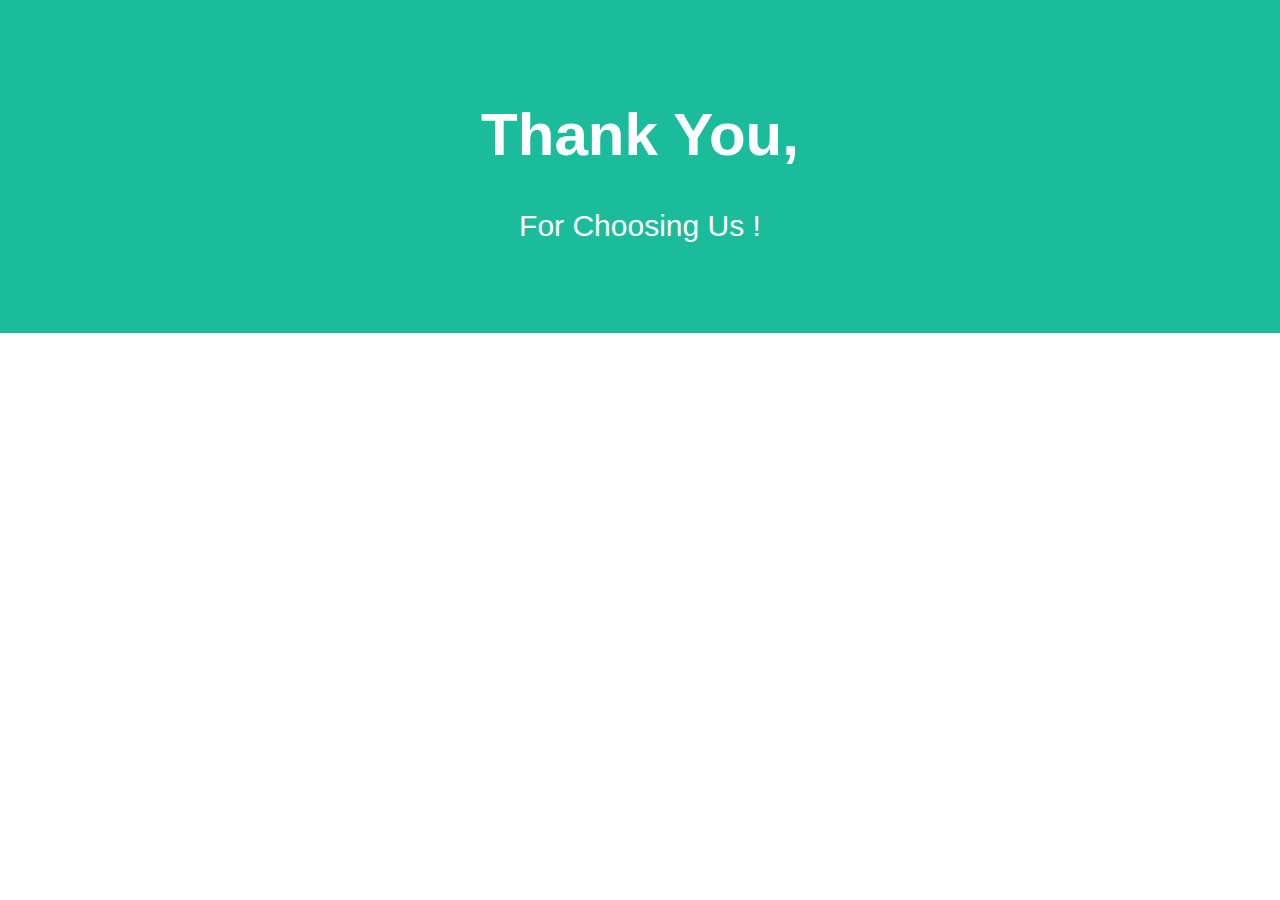
<file: last.html>
<!DOCTYPE html>
<html lang="en">
<head>
<title>Page Title</title>
<meta charset="UTF-8">
<meta name="viewport" content="width=device-width, initial-scale=1">
<style>
/* Style the body */
body {
  font-family: Arial;
  margin: 0;
}

/* Header/Logo Title */
.header {
  padding: 60px;
  text-align: center;
  background: #1abc9c;
  color: white;
  font-size: 30px;
}

/* Page Content */
.content {padding:20px;}
</style>
</head>
<body>

<div class="header">
  <h1>Thank You,</h1>
  <p>For Choosing Us ! </p>
</div>


</body>
</html>
</file>
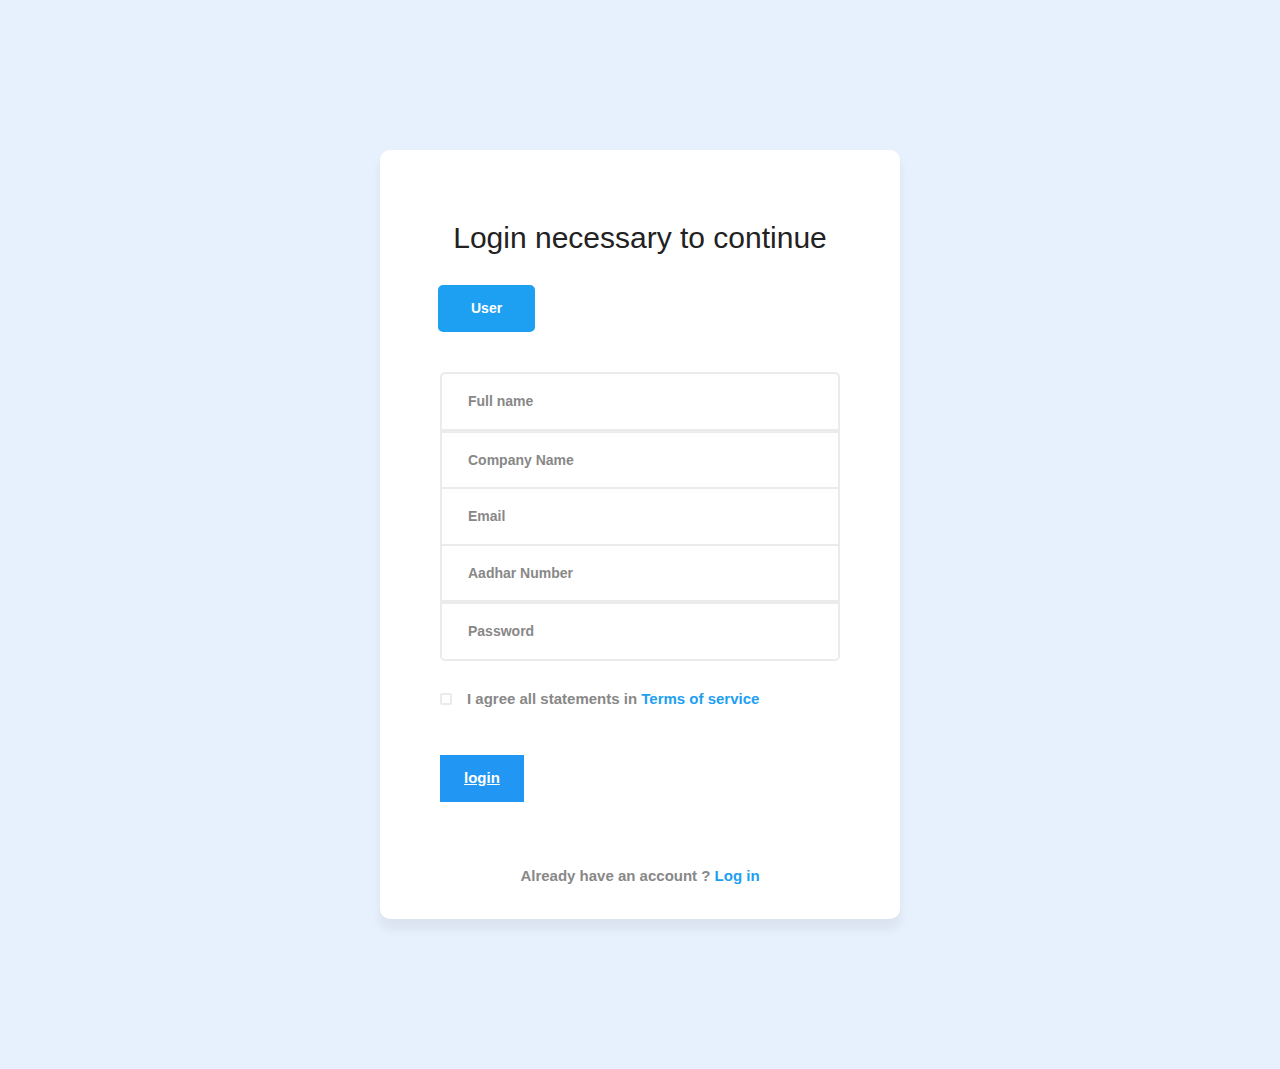
<file: signup.html>
﻿<!DOCTYPE html>
<html lang="en">
<head>
    <meta charset="UTF-8">
    <meta name="viewport" content="width=device-width, initial-scale=1.0">
    
    <title>Sign Up Form by Colorlib</title>

    <!-- Font Icon -->
    <link rel="stylesheet" href="style.css">

    <!-- Main css -->
    <link rel="stylesheet" href="style.css">
    <link rel="stylesheet" href="new1.css">
</head>
<body>

    <div class="main">

        <h1>Sign up</h1>
        <div class="container">
            <div class="sign-up-content">
                <form method="POST" class="signup-form">
                    <h2 class="form-title">Login necessary to continue</h2>
                    <div class="form-radio">
                        <input type="radio" name="member_level" value="newbie" id="newbie" checked="checked" />
                        <label for="newbie">User</label>

                        <!-- <input type="radio" name="member_level" value="average" id="average" />
                        <label for="average">Service Provider</label> -->

                    </div>

                    <div class="form-textbox">
                        <label for="name">Full name</label>
                        <input type="text" name="name" id="name" />
                    </div>

                    <div class="form-textbox">
                        <label for="cmp">Company Name</label>
                        <input type="text" name="cmp" id="cmp" />
                    </div>

                    <div class="form-textbox">
                        <label for="email">Email</label>
                        <input type="email" name="email" id="email" />
                    </div>

                    <div class="form-textbox">
                        <label for="Adhar">Aadhar Number</label>
                        <input type="text" name="adhar" id="adhar" />
                    </div>

                    <div class="form-textbox">
                        <label for="pass">Password</label>
                        <input type="password" name="pass" id="pass" />
                    </div>

                    <div class="form-group">
                        <input type="checkbox" name="agree-term" id="agree-term" class="agree-term" />
                        <label for="agree-term" class="label-agree-term"><span><span></span></span>I agree all statements in  <a href="#" class="term-service">Terms of service</a></label>
                    </div>

                    <div class="form-textbox">
                        <button class="w3-button w3-blue w3-padding-large" type="submit"><a href="index2.html">login</a></button>
                    </div>
                </form>

                <p class="loginhere">
                    Already have an account ?<a href="Temp.html" class="loginhere-link"> Log in</a>
                </p>
            </div>
        </div>

    </div>
   
    </head>
   

        

    </body>

</html>
</file>
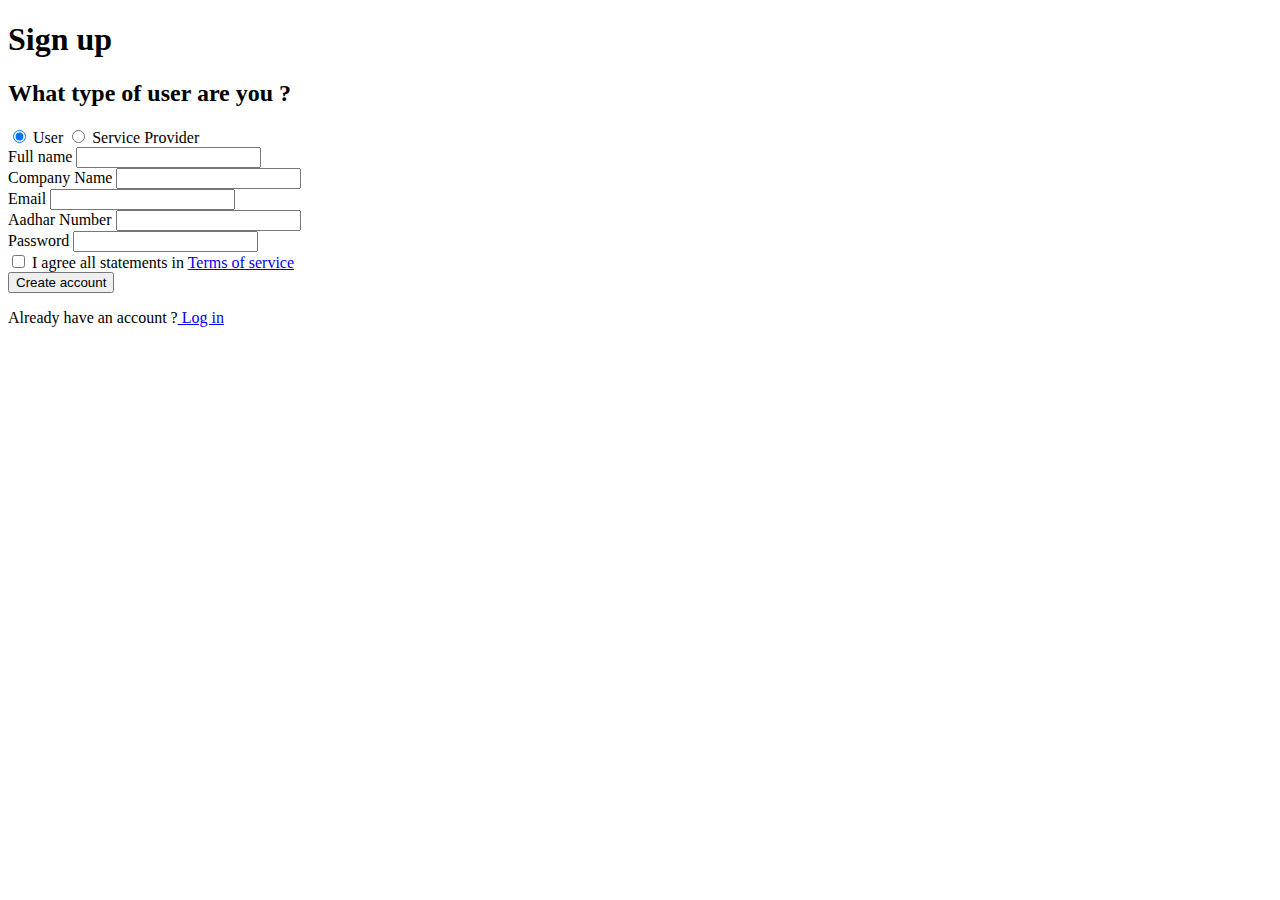
<file: signup.html.html>
﻿<!DOCTYPE html>
<html lang="en">
<head>
    <meta charset="UTF-8">
    <meta name="viewport" content="width=device-width, initial-scale=1.0">
    
    <title>Sign Up Form by Colorlib</title>

    <!-- Font Icon -->
    <link rel="stylesheet" href="C:\Users\chira\Desktop\style.css">

    <!-- Main css -->
    <link rel="stylesheet" href="C:\Users\chira\Desktop\style.css">
</head>
<body>

    <div class="main">

        <h1>Sign up</h1>
        <div class="container">
            <div class="sign-up-content">
                <form method="POST" class="signup-form">
                    <h2 class="form-title">What type of user are you ?</h2>
                    <div class="form-radio">
                        <input type="radio" name="member_level" value="newbie" id="newbie" checked="checked" />
                        <label for="newbie">User</label>

                        <input type="radio" name="member_level" value="average" id="average" />
                        <label for="average">Service Provider</label>

                    </div>

                    <div class="form-textbox">
                        <label for="name">Full name</label>
                        <input type="text" name="name" id="name" />
                    </div>

                    <div class="form-textbox">
                        <label for="cmp">Company Name</label>
                        <input type="text" name="cmp" id="cmp" />
                    </div>

                    <div class="form-textbox">
                        <label for="email">Email</label>
                        <input type="email" name="email" id="email" />
                    </div>

                    <div class="form-textbox">
                        <label for="Adhar">Aadhar Number</label>
                        <input type="text" name="adhar" id="adhar" />
                    </div>

                    <div class="form-textbox">
                        <label for="pass">Password</label>
                        <input type="password" name="pass" id="pass" />
                    </div>

                    <div class="form-group">
                        <input type="checkbox" name="agree-term" id="agree-term" class="agree-term" />
                        <label for="agree-term" class="label-agree-term"><span><span></span></span>I agree all statements in  <a href="#" class="term-service">Terms of service</a></label>
                    </div>

                    <div class="form-textbox">
                        <input type="submit" name="submit" id="submit" class="submit" value="Create account" />
                    </div>
                </form>

                <p class="loginhere">
                    Already have an account ?<a href="#" class="loginhere-link"> Log in</a>
                </p>
            </div>
        </div>

    </div>
   
    </head>
   

        

    </body>

</html>
</file>
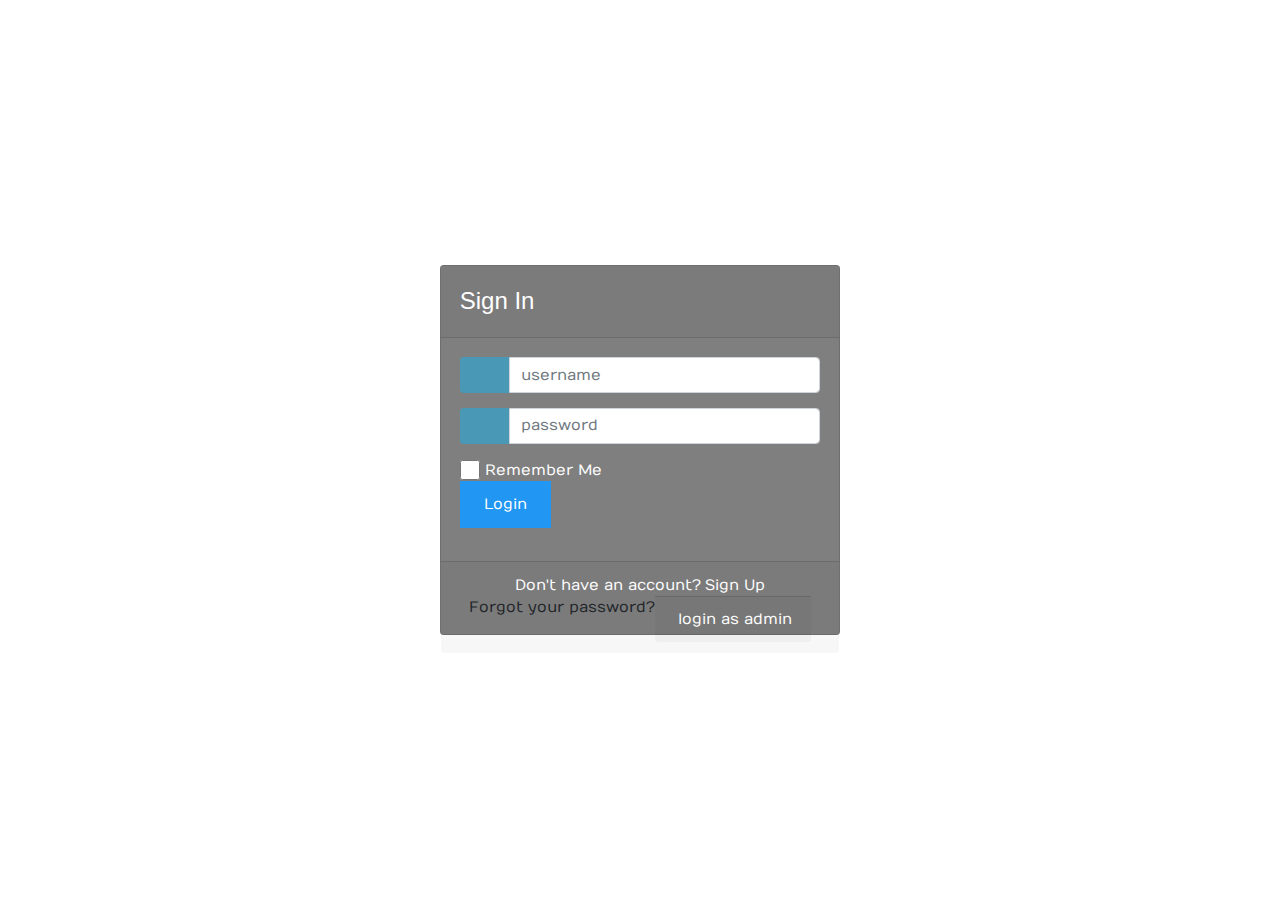
<file: Temp.html>
<!DOCTYPE html>
<html>
<head>
	
    <link href="//maxcdn.bootstrapcdn.com/bootstrap/4.1.1/css/bootstrap.min.css" rel="stylesheet" id="bootstrap-css">
    <script src="//maxcdn.bootstrapcdn.com/bootstrap/4.1.1/js/bootstrap.min.js"></script>
    <script src="//cdnjs.cloudflare.com/ajax/libs/jquery/3.2.1/jquery.min.js"></script>
    <title>User Login Page</title>
    
    <link rel="stylesheet" href="new1.css">
    <link rel="stylesheet" href="https://stackpath.bootstrapcdn.com/bootstrap/4.1.3/css/bootstrap.min.css" integrity="sha384-MCw98/SFnGE8fJT3GXwEOngsV7Zt27NXFoaoApmYm81iuXoPkFOJwJ8ERdknLPMO" crossorigin="anonymous">

    <!--Fontawesome CDN-->
    <link rel="stylesheet" href="https://use.fontawesome.com/releases/v5.3.1/css/all.css" integrity="sha384-mzrmE5qonljUremFsqc01SB46JvROS7bZs3IO2EmfFsd15uHvIt+Y8vEf7N7fWAU" crossorigin="anonymous">

    <!--Custom styles-->
    <link rel="stylesheet" type="text/css" href="temp.css">
</head>
<body>
<div class="container">
	<div class="d-flex justify-content-center h-100">
		<div class="card">
			<div class="card-header">
				<h3>Sign In</h3>
				<div class="d-flex justify-content-end social_icon">
					<span><i class="fab fa-facebook-square"></i></span>
					<span><i class="fab fa-google-plus-square"></i></span>
					<span><i class="fab fa-twitter-square"></i></span>
				</div>
			</div>
			<div class="card-body">
				<form>
					<div class="input-group form-group">
						<div class="input-group-prepend">
							<span class="input-group-text"><i class="fas fa-user"></i></span>
						</div>
						<input type="text" class="form-control" placeholder="username">
						
					</div>
					<div class="input-group form-group">
						<div class="input-group-prepend">
							<span class="input-group-text"><i class="fas fa-key"></i></span>
						</div>
						<input type="password" class="form-control" placeholder="password">
					</div>
					<div class="row align-items-center remember">
						<input type="checkbox">Remember Me
					</div>
					<div class="form-group">
						<button class="w3-button w3-blue w3-padding-large" type="submit"><a href="index2.html">Login</a></button>
					</div>
						
				</form>
			</div>
			<div class="card-footer">
				<div class="d-flex justify-content-center links">
					Don't have an account?<a href="signup.html">Sign Up</a>
				</div>
				<div class="d-flex justify-content-center">
					<a href="#">Forgot your password?</a>
					<div class="card-footer">
				<div class="d-flex justify-content-center links">
					<a href="TEMP_ADMIN.html">login as admin</a>
				</div>
				</div>
			</div>
		</div>
	</div>
</div>
</body>
</html>
</file>
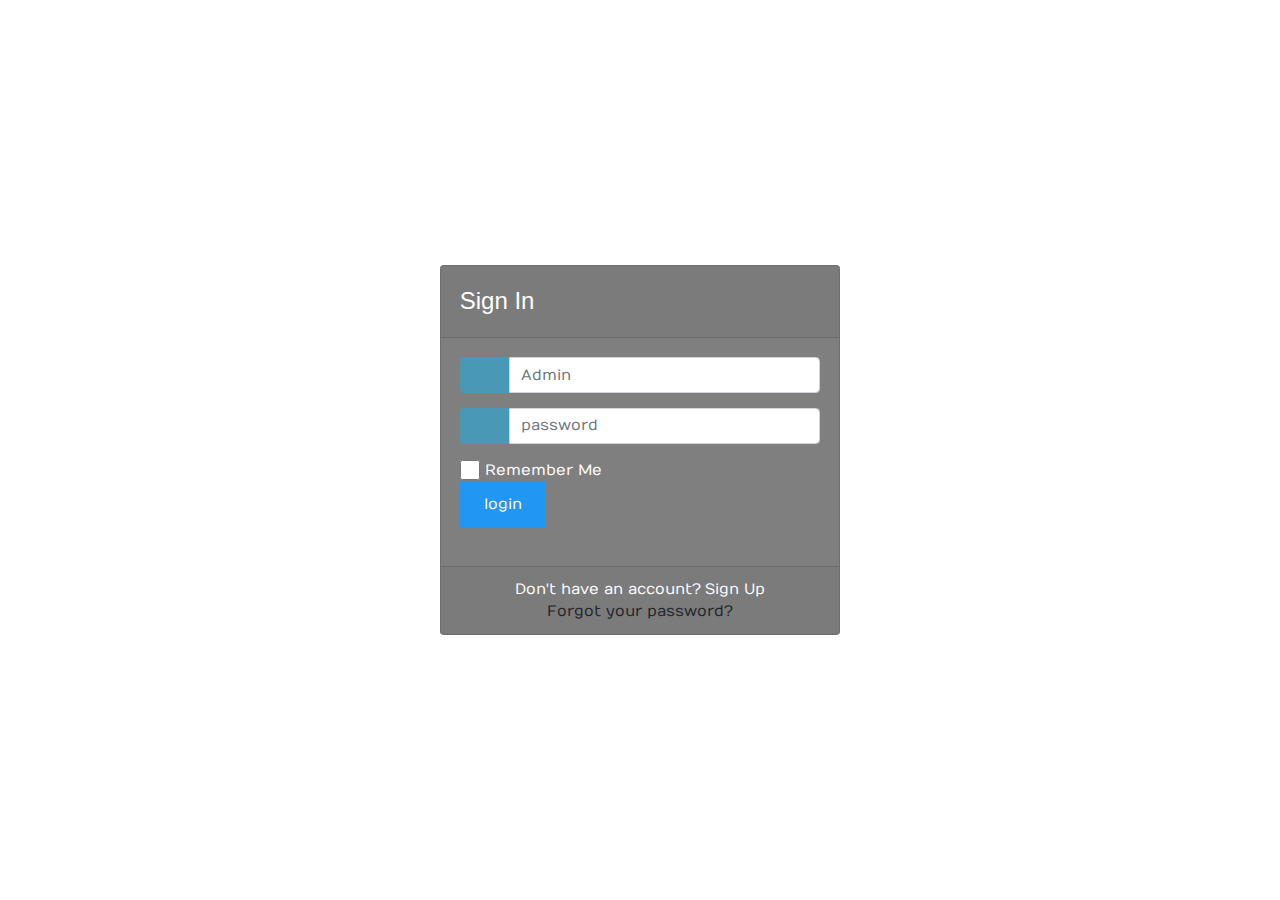
<file: TEMP_ADMIN.html>
<!DOCTYPE html>
<html>
<head>
    <link href="//maxcdn.bootstrapcdn.com/bootstrap/4.1.1/css/bootstrap.min.css" rel="stylesheet" id="bootstrap-css">
    <script src="//maxcdn.bootstrapcdn.com/bootstrap/4.1.1/js/bootstrap.min.js"></script>
    <script src="//cdnjs.cloudflare.com/ajax/libs/jquery/3.2.1/jquery.min.js"></script>
    <title>Admin Login Page</title>

    <link rel="stylesheet" href="new1.css">
    <link rel="stylesheet" href="https://stackpath.bootstrapcdn.com/bootstrap/4.1.3/css/bootstrap.min.css" integrity="sha384-MCw98/SFnGE8fJT3GXwEOngsV7Zt27NXFoaoApmYm81iuXoPkFOJwJ8ERdknLPMO" crossorigin="anonymous">
    <!--Fontawesome CDN-->
    <link rel="stylesheet" href="https://use.fontawesome.com/releases/v5.3.1/css/all.css" integrity="sha384-mzrmE5qonljUremFsqc01SB46JvROS7bZs3IO2EmfFsd15uHvIt+Y8vEf7N7fWAU" crossorigin="anonymous">
    <!--Custom styles-->
    <link rel="stylesheet" type="text/css" href="temp.css">
</head>
<body>
    <div class="container">
        <div class="d-flex justify-content-center h-100">
            <div class="card">
                <div class="card-header">
                    <h3>Sign In</h3>
                    <div class="d-flex justify-content-end social_icon">
                        <span><i class="fab fa-google-plus-square"></i></span>
                    </div>
                </div>
                <div class="card-body">
                    <form>
                        <div class="input-group form-group">
                            <div class="input-group-prepend">
                                <span class="input-group-text"><i class="fas fa-user"></i></span>
                            </div>
                            <input type="text" class="form-control" placeholder="Admin">

                        </div>
                        <div class="input-group form-group">
                            <div class="input-group-prepend">
                                <span class="input-group-text"><i class="fas fa-key"></i></span>
                            </div>
                            <input type="password" class="form-control" placeholder="password">
                        </div>
                        <div class="row align-items-center remember">
                            <input type="checkbox">Remember Me
                        </div>
                        <div class="form-group">
                            <button class="w3-button w3-blue w3-padding-large" type="submit"><a href="service.html">login</a></button>
                        </div>
                    </form>
                </div>
                <div class="card-footer">
                    <div class="d-flex justify-content-center links">
                        Don't have an account?<a href="#">Sign Up</a>
                    </div>
                    <div class="d-flex justify-content-center">
                        <a href="#">Forgot your password?</a>
                    </div>
                </div>
            </div>
        </div>
    </div>
</body>
</html>
</file>
<file: style.css>
/* @extend display-flex; */
display-flex {
  display: flex;
  display: -webkit-flex; }

/* @extend list-type-ulli; */
list-type-ulli {
  list-style-type: none;
  margin: 0;
  padding: 0; }

/* poppins-300 - latin */
@font-face {
  font-family: 'Poppins';
  font-style: normal;
  font-weight: 300;
  src: url("../fonts/poppins/poppins-v5-latin-300.eot");
  /* IE9 Compat Modes */
  src: local("Poppins Light"), local("Poppins-Light"), url("../fonts/poppins/poppins-v5-latin-300.eot?#iefix") format("embedded-opentype"), url("../fonts/poppins/poppins-v5-latin-300.woff2") format("woff2"), url("../fonts/poppins/poppins-v5-latin-300.woff") format("woff"), url("../fonts/poppins/poppins-v5-latin-300.ttf") format("truetype"), url("../fonts/poppins/poppins-v5-latin-300.svg#Poppins") format("svg");
  /* Legacy iOS */ }
/* poppins-300italic - latin */
@font-face {
  font-family: 'Poppins';
  font-style: italic;
  font-weight: 300;
  src: url("../fonts/poppins/poppins-v5-latin-300italic.eot");
  /* IE9 Compat Modes */
  src: local("Poppins Light Italic"), local("Poppins-LightItalic"), url("../fonts/poppins/poppins-v5-latin-300italic.eot?#iefix") format("embedded-opentype"), url("../fonts/poppins/poppins-v5-latin-300italic.woff2") format("woff2"), url("../fonts/poppins/poppins-v5-latin-300italic.woff") format("woff"), url("../fonts/poppins/poppins-v5-latin-300italic.ttf") format("truetype"), url("../fonts/poppins/poppins-v5-latin-300italic.svg#Poppins") format("svg");
  /* Legacy iOS */ }
/* poppins-regular - latin */
@font-face {
  font-family: 'Poppins';
  font-style: normal;
  font-weight: 400;
  src: url("../fonts/poppins/poppins-v5-latin-regular.eot");
  /* IE9 Compat Modes */
  src: local("Poppins Regular"), local("Poppins-Regular"), url("../fonts/poppins/poppins-v5-latin-regular.eot?#iefix") format("embedded-opentype"), url("../fonts/poppins/poppins-v5-latin-regular.woff2") format("woff2"), url("../fonts/poppins/poppins-v5-latin-regular.woff") format("woff"), url("../fonts/poppins/poppins-v5-latin-regular.ttf") format("truetype"), url("../fonts/poppins/poppins-v5-latin-regular.svg#Poppins") format("svg");
  /* Legacy iOS */ }
/* poppins-italic - latin */
@font-face {
  font-family: 'Poppins';
  font-style: italic;
  font-weight: 400;
  src: url("../fonts/poppins/poppins-v5-latin-italic.eot");
  /* IE9 Compat Modes */
  src: local("Poppins Italic"), local("Poppins-Italic"), url("../fonts/poppins/poppins-v5-latin-italic.eot?#iefix") format("embedded-opentype"), url("../fonts/poppins/poppins-v5-latin-italic.woff2") format("woff2"), url("../fonts/poppins/poppins-v5-latin-italic.woff") format("woff"), url("../fonts/poppins/poppins-v5-latin-italic.ttf") format("truetype"), url("../fonts/poppins/poppins-v5-latin-italic.svg#Poppins") format("svg");
  /* Legacy iOS */ }
/* poppins-500 - latin */
@font-face {
  font-family: 'Poppins';
  font-style: normal;
  font-weight: 500;
  src: url("../fonts/poppins/poppins-v5-latin-500.eot");
  /* IE9 Compat Modes */
  src: local("Poppins Medium"), local("Poppins-Medium"), url("../fonts/poppins/poppins-v5-latin-500.eot?#iefix") format("embedded-opentype"), url("../fonts/poppins/poppins-v5-latin-500.woff2") format("woff2"), url("../fonts/poppins/poppins-v5-latin-500.woff") format("woff"), url("../fonts/poppins/poppins-v5-latin-500.ttf") format("truetype"), url("../fonts/poppins/poppins-v5-latin-500.svg#Poppins") format("svg");
  /* Legacy iOS */ }
/* poppins-500italic - latin */
@font-face {
  font-family: 'Poppins';
  font-style: italic;
  font-weight: 500;
  src: url("../fonts/poppins/poppins-v5-latin-500italic.eot");
  /* IE9 Compat Modes */
  src: local("Poppins Medium Italic"), local("Poppins-MediumItalic"), url("../fonts/poppins/poppins-v5-latin-500italic.eot?#iefix") format("embedded-opentype"), url("../fonts/poppins/poppins-v5-latin-500italic.woff2") format("woff2"), url("../fonts/poppins/poppins-v5-latin-500italic.woff") format("woff"), url("../fonts/poppins/poppins-v5-latin-500italic.ttf") format("truetype"), url("../fonts/poppins/poppins-v5-latin-500italic.svg#Poppins") format("svg");
  /* Legacy iOS */ }
/* poppins-600 - latin */
@font-face {
  font-family: 'Poppins';
  font-style: normal;
  font-weight: 600;
  src: url("../fonts/poppins/poppins-v5-latin-600.eot");
  /* IE9 Compat Modes */
  src: local("Poppins SemiBold"), local("Poppins-SemiBold"), url("../fonts/poppins/poppins-v5-latin-600.eot?#iefix") format("embedded-opentype"), url("../fonts/poppins/poppins-v5-latin-600.woff2") format("woff2"), url("../fonts/poppins/poppins-v5-latin-600.woff") format("woff"), url("../fonts/poppins/poppins-v5-latin-600.ttf") format("truetype"), url("../fonts/poppins/poppins-v5-latin-600.svg#Poppins") format("svg");
  /* Legacy iOS */ }
/* poppins-700 - latin */
@font-face {
  font-family: 'Poppins';
  font-style: normal;
  font-weight: 700;
  src: url("../fonts/poppins/poppins-v5-latin-700.eot");
  /* IE9 Compat Modes */
  src: local("Poppins Bold"), local("Poppins-Bold"), url("../fonts/poppins/poppins-v5-latin-700.eot?#iefix") format("embedded-opentype"), url("../fonts/poppins/poppins-v5-latin-700.woff2") format("woff2"), url("../fonts/poppins/poppins-v5-latin-700.woff") format("woff"), url("../fonts/poppins/poppins-v5-latin-700.ttf") format("truetype"), url("../fonts/poppins/poppins-v5-latin-700.svg#Poppins") format("svg");
  /* Legacy iOS */ }
/* poppins-700italic - latin */
@font-face {
  font-family: 'Poppins';
  font-style: italic;
  font-weight: 700;
  src: url("../fonts/poppins/poppins-v5-latin-700italic.eot");
  /* IE9 Compat Modes */
  src: local("Poppins Bold Italic"), local("Poppins-BoldItalic"), url("../fonts/poppins/poppins-v5-latin-700italic.eot?#iefix") format("embedded-opentype"), url("../fonts/poppins/poppins-v5-latin-700italic.woff2") format("woff2"), url("../fonts/poppins/poppins-v5-latin-700italic.woff") format("woff"), url("../fonts/poppins/poppins-v5-latin-700italic.ttf") format("truetype"), url("../fonts/poppins/poppins-v5-latin-700italic.svg#Poppins") format("svg");
  /* Legacy iOS */ }
/* poppins-800 - latin */
@font-face {
  font-family: 'Poppins';
  font-style: normal;
  font-weight: 800;
  src: url("../fonts/poppins/poppins-v5-latin-800.eot");
  /* IE9 Compat Modes */
  src: local("Poppins ExtraBold"), local("Poppins-ExtraBold"), url("../fonts/poppins/poppins-v5-latin-800.eot?#iefix") format("embedded-opentype"), url("../fonts/poppins/poppins-v5-latin-800.woff2") format("woff2"), url("../fonts/poppins/poppins-v5-latin-800.woff") format("woff"), url("../fonts/poppins/poppins-v5-latin-800.ttf") format("truetype"), url("../fonts/poppins/poppins-v5-latin-800.svg#Poppins") format("svg");
  /* Legacy iOS */ }
/* poppins-800italic - latin */
@font-face {
  font-family: 'Poppins';
  font-style: italic;
  font-weight: 800;
  src: url("../fonts/poppins/poppins-v5-latin-800italic.eot");
  /* IE9 Compat Modes */
  src: local("Poppins ExtraBold Italic"), local("Poppins-ExtraBoldItalic"), url("../fonts/poppins/poppins-v5-latin-800italic.eot?#iefix") format("embedded-opentype"), url("../fonts/poppins/poppins-v5-latin-800italic.woff2") format("woff2"), url("../fonts/poppins/poppins-v5-latin-800italic.woff") format("woff"), url("../fonts/poppins/poppins-v5-latin-800italic.ttf") format("truetype"), url("../fonts/poppins/poppins-v5-latin-800italic.svg#Poppins") format("svg");
  /* Legacy iOS */ }
/* poppins-900 - latin */
@font-face {
  font-family: 'Poppins';
  font-style: normal;
  font-weight: 900;
  src: url("../fonts/poppins/poppins-v5-latin-900.eot");
  /* IE9 Compat Modes */
  src: local("Poppins Black"), local("Poppins-Black"), url("../fonts/poppins/poppins-v5-latin-900.eot?#iefix") format("embedded-opentype"), url("../fonts/poppins/poppins-v5-latin-900.woff2") format("woff2"), url("../fonts/poppins/poppins-v5-latin-900.woff") format("woff"), url("../fonts/poppins/poppins-v5-latin-900.ttf") format("truetype"), url("../fonts/poppins/poppins-v5-latin-900.svg#Poppins") format("svg");
  /* Legacy iOS */ }
a:focus, a:active {
  text-decoration: none;
  outline: none;
  transition: all 300ms ease 0s;
  -moz-transition: all 300ms ease 0s;
  -webkit-transition: all 300ms ease 0s;
  -o-transition: all 300ms ease 0s;
  -ms-transition: all 300ms ease 0s; }

input, select, textarea {
  outline: none;
  appearance: unset !important;
  -moz-appearance: unset !important;
  -webkit-appearance: unset !important;
  -o-appearance: unset !important;
  -ms-appearance: unset !important; }

input::-webkit-outer-spin-button, input::-webkit-inner-spin-button {
  appearance: none !important;
  -moz-appearance: none !important;
  -webkit-appearance: none !important;
  -o-appearance: none !important;
  -ms-appearance: none !important;
  margin: 0; }

input:focus, select:focus, textarea:focus {
  outline: none;
  box-shadow: none !important;
  -moz-box-shadow: none !important;
  -webkit-box-shadow: none !important;
  -o-box-shadow: none !important;
  -ms-box-shadow: none !important; }

input[type=checkbox] {
  appearance: checkbox !important;
  -moz-appearance: checkbox !important;
  -webkit-appearance: checkbox !important;
  -o-appearance: checkbox !important;
  -ms-appearance: checkbox !important; }

input[type=radio] {
  appearance: radio !important;
  -moz-appearance: radio !important;
  -webkit-appearance: radio !important;
  -o-appearance: radio !important;
  -ms-appearance: radio !important; }

img {
  max-width: 100%;
  height: auto; }

figure {
  margin: 0; }

p {
  margin-bottom: 0px; }

h2 {
  line-height: 2.5;
  margin: 0;
  padding: 0;
  font-weight: bold;
  color: #222;
  font-family: Poppins;
  font-size: 24px;
  text-align: center;
  margin-bottom: 40px; }

.clear {
  clear: both; }

body {
  font-size: 14px;
  line-height: 1.8;
  color: #222;
  background: #e7f0fd;
  font-weight: 600;
  font-family: Poppins;
  margin: 0px; }

.main {
  padding: 150px 0;
  position: relative; }

h1 {
  position: absolute;
  font-weight: 700;
  font-size: 174px;
  color: #fff;
  opacity: 0.5;
  right: 105px;
  top: 45px;
  top: -149px;
  z-index: 9; }

.container {
  width: 520px;
  background: #fff;
  margin: 0 auto;
  box-shadow: 0px 10px 9.9px 0.1px rgba(0, 0, 0, 0.05);
  -moz-box-shadow: 0px 10px 9.9px 0.1px rgba(0, 0, 0, 0.05);
  -webkit-box-shadow: 0px 10px 9.9px 0.1px rgba(0, 0, 0, 0.05);
  -o-box-shadow: 0px 10px 9.9px 0.1px rgba(0, 0, 0, 0.05);
  -ms-box-shadow: 0px 10px 9.9px 0.1px rgba(0, 0, 0, 0.05);
  border-radius: 10px;
  -moz-border-radius: 10px;
  -webkit-border-radius: 10px;
  -o-border-radius: 10px;
  -ms-border-radius: 10px; }

.sign-up-content {
  padding: 40px 60px 32px 60px;
  position: relative;
  z-index: 99; }

.form-radio {
  margin: 0 -10px;
  margin-bottom: 40px; }
  .form-radio input {
    width: 0;
    height: 0;
    position: absolute;
    left: -9999px; }
  .form-radio input + label {
    margin: 0 8px;
    padding: 11px 31px;
    box-sizing: border-box;
    position: relative;
    display: inline-block;
    border: solid 2px #ebebeb;
    background-color: #FFF;
    font-size: 14px;
    font-weight: 600;
    color: #888;
    text-align: center;
    transition: border-color .15s ease-out,  color .25s ease-out,  background-color .15s ease-out, box-shadow .15s ease-out;
    border-radius: 5px;
    -moz-border-radius: 5px;
    -webkit-border-radius: 5px;
    -o-border-radius: 5px;
    -ms-border-radius: 5px; }
  .form-radio input:checked + label {
    background-color: #1da0f2;
    color: #FFF;
    border-color: #1da0f2;
    z-index: 1; }
  .form-radio input:focus + label {
    outline: none; }
  .form-radio input:hover {
    background-color: #1da0f2;
    color: #FFF;
    border-color: #1da0f2; }

input {
  border: solid 2px #ebebeb;
  box-sizing: border-box;
  width: 100%;
  font-weight: 700;
  font-size: 14px;
  font-family: Poppins;
  padding: 16px 30px 16px 140px; }

.form-textbox {
  position: relative; }
  .form-textbox label {
    position: absolute;
    left: 28px;
    top: 50%;
    transform: translateY(-50%);
    -moz-transform: translateY(-50%);
    -webkit-transform: translateY(-50%);
    -o-transform: translateY(-50%);
    -ms-transform: translateY(-50%);
    font-weight: 600;
    color: #888;
    font-size: 14px; }

#name {
  border-top-left-radius: 5px;
  border-top-right-radius: 5px; }

#pass {
  border-bottom-left-radius: 5px;
  border-bottom-right-radius: 5px; }

#email {
  border: none;
  border-left: solid 2px #ebebeb;
  border-right: solid 2px #ebebeb; }

input[type=checkbox]:not(old) {
  width: 2em;
  margin: 0;
  padding: 0;
  font-size: 1em;
  display: none; }

input[type=checkbox]:not(old) + label {
  display: inline-block;
  margin-top: 27px;
  margin-bottom: 45px; }

input[type=checkbox]:not(old) + label > span {
  display: inline-block;
  width: 12px;
  height: 12px;
  margin-right: 15px;
  margin-bottom: 5px;
  border: 2px solid #ebebeb;
  border-radius: 2px;
  -moz-border-radius: 2px;
  -webkit-border-radius: 2px;
  -o-border-radius: 2px;
  -ms-border-radius: 2px;
  background: white;
  background-image: -moz-linear-gradient(white, white);
  background-image: -ms-linear-gradient(white, white);
  background-image: -o-linear-gradient(white, white);
  background-image: -webkit-linear-gradient(white, white);
  background-image: linear-gradient(white, white);
  vertical-align: bottom; }

input[type=checkbox]:not(old):checked + label > span {
  background-image: -moz-linear-gradient(white, white);
  background-image: -ms-linear-gradient(white, white);
  background-image: -o-linear-gradient(white, white);
  background-image: -webkit-linear-gradient(white, white);
  background-image: linear-gradient(white, white); }

input[type=checkbox]:not(old):checked + label > span:before {
  content: '\f26b';
  display: block;
  color: #222;
  font-size: 11px;
  line-height: 1.1;
  text-align: center;
  font-family: 'Material-Design-Iconic-Font';
  font-weight: bold; }

.label-agree-term {
  color: #888; }

.term-service {
  color: #1da0f2;
  text-decoration: none; }
  .term-service:hover {
    text-decoration: underline; }

.submit {
  background: #1da0f2;
  color: #FFFF;
  border: none;
  padding: 15px 20px;
  font-size: 13px;
  font-weight: 600;
  font-family: Poppins;
  border-radius: 5px;
  -moz-border-radius: 5px;
  -webkit-border-radius: 5px;
  -o-border-radius: 5px;
  -ms-border-radius: 5px; }
  .submit:hover {
    background: #0c85d0; }

.loginhere {
  text-align: center;
  color: #888;
  margin-top: 63px; }

.loginhere-link {
  color: #1da0f2;
  text-decoration: none; }
  .loginhere-link:hover {
    text-decoration: underline; }

input:-webkit-autofill {
  -webkit-box-shadow: 0 0 0 30px white inset; }

@media screen and (max-width: 768px) {
  .container {
    width: calc( 100% - 30px);
    max-width: 100%; } }

@media screen and (max-width: 575px) {
  .sign-up-content {
    padding: 40px 20px 32px 20px; }

  .form-radio input + label {
    display: block;
    margin-bottom: 10px; } }
@media screen and (max-width: 400px) {
  .form-textbox label {
    left: 15px; }

  input {
    padding: 16px 30px 16px 100px; } }

/*# sourceMappingURL=style.css.map */
</file>
<file: temp.css>
@import url('https://fonts.googleapis.com/css?family=Numans');

html,body{
background-image: url('https://images.unsplash.com/photo-1519003722824-194d4455a60c?ixlib=rb-1.2.1&ixid=eyJhcHBfaWQiOjEyMDd9&auto=format&fit=crop&w=1955&q=80');
background-size: 100%;
background-repeat: no-repeat;
height: 100%;
font-family: 'Numans', sans-serif;
}

.container{
height: 100%;
align-content: center;
}

.card{
height: 370px;
margin-top: auto;
margin-bottom: auto;
width: 400px;
background-color: rgba(0,0,0,0.5) !important;
}

.social_icon span{
font-size: 60px;
margin-left: 10px;
color:#F8F8F860;
}

.social_icon span:hover{
color: white;
cursor: pointer;
}

.card-header h3{
color: white;
}

.social_icon{
position: absolute;
right: 20px;
top: -45px;
}

.input-group-prepend span{
width: 50px;
background-color:#17AFE885;
color: black;
border:0 !important;
}

input:focus{
outline: 0 0 0 0  !important;
box-shadow: 0 0 0 0 !important;

}

.remember{
color: white;
}

.remember input
{
width: 20px;
height: 20px;
margin-left: 15px;
margin-right: 5px;
}

.login_btn{
color: black;
background-color:#17AFE890;
width: 100px;
}

.login_btn:hover{
color: black;
background-color: white;
}

.links{
color: white;
}

.links a{
margin-left: 4px;
}
</file>
<file: new1.css>
/* W3.CSS 4.13 June 2019 by Jan Egil and Borge Refsnes */
html{box-sizing:border-box}*,*:before,*:after{box-sizing:inherit}
/* Extract from normalize.css by Nicolas Gallagher and Jonathan Neal git.io/normalize */
html{-ms-text-size-adjust:100%;-webkit-text-size-adjust:100%}body{margin:0}
article,aside,details,figcaption,figure,footer,header,main,menu,nav,section{display:block}summary{display:list-item}
audio,canvas,progress,video{display:inline-block}progress{vertical-align:baseline}
audio:not([controls]){display:none;height:0}[hidden],template{display:none}
a{background-color:transparent}a:active,a:hover{outline-width:0}
abbr[title]{border-bottom:none;text-decoration:underline;text-decoration:underline dotted}
b,strong{font-weight:bolder}dfn{font-style:italic}mark{background:#ff0;color:#000}
small{font-size:80%}sub,sup{font-size:75%;line-height:0;position:relative;vertical-align:baseline}
sub{bottom:-0.25em}sup{top:-0.5em}figure{margin:1em 40px}img{border-style:none}
code,kbd,pre,samp{font-family:monospace,monospace;font-size:1em}hr{box-sizing:content-box;height:0;overflow:visible}
button,input,select,textarea,optgroup{font:inherit;margin:0}optgroup{font-weight:bold}
button,input{overflow:visible}button,select{text-transform:none}
button,[type=button],[type=reset],[type=submit]{-webkit-appearance:button}
button::-moz-focus-inner,[type=button]::-moz-focus-inner,[type=reset]::-moz-focus-inner,[type=submit]::-moz-focus-inner{border-style:none;padding:0}
button:-moz-focusring,[type=button]:-moz-focusring,[type=reset]:-moz-focusring,[type=submit]:-moz-focusring{outline:1px dotted ButtonText}
fieldset{border:1px solid #c0c0c0;margin:0 2px;padding:.35em .625em .75em}
legend{color:inherit;display:table;max-width:100%;padding:0;white-space:normal}textarea{overflow:auto}
[type=checkbox],[type=radio]{padding:0}
[type=number]::-webkit-inner-spin-button,[type=number]::-webkit-outer-spin-button{height:auto}
[type=search]{-webkit-appearance:textfield;outline-offset:-2px}
[type=search]::-webkit-search-decoration{-webkit-appearance:none}
::-webkit-file-upload-button{-webkit-appearance:button;font:inherit}
/* End extract */
html,body{font-family:Verdana,sans-serif;font-size:15px;line-height:1.5}html{overflow-x:hidden}
h1{font-size:36px}h2{font-size:30px}h3{font-size:24px}h4{font-size:20px}h5{font-size:18px}h6{font-size:16px}.w3-serif{font-family:serif}
h1,h2,h3,h4,h5,h6{font-family:"Segoe UI",Arial,sans-serif;font-weight:400;margin:10px 0}.w3-wide{letter-spacing:4px}
hr{border:0;border-top:1px solid #eee;margin:20px 0}
.w3-image{max-width:100%;height:auto}img{vertical-align:middle}a{color:inherit}
.w3-table,.w3-table-all{border-collapse:collapse;border-spacing:0;width:100%;display:table}.w3-table-all{border:1px solid #ccc}
.w3-bordered tr,.w3-table-all tr{border-bottom:1px solid #ddd}.w3-striped tbody tr:nth-child(even){background-color:#f1f1f1}
.w3-table-all tr:nth-child(odd){background-color:#fff}.w3-table-all tr:nth-child(even){background-color:#f1f1f1}
.w3-hoverable tbody tr:hover,.w3-ul.w3-hoverable li:hover{background-color:#ccc}.w3-centered tr th,.w3-centered tr td{text-align:center}
.w3-table td,.w3-table th,.w3-table-all td,.w3-table-all th{padding:8px 8px;display:table-cell;text-align:left;vertical-align:top}
.w3-table th:first-child,.w3-table td:first-child,.w3-table-all th:first-child,.w3-table-all td:first-child{padding-left:16px}
.w3-btn,.w3-button{border:none;display:inline-block;padding:8px 16px;vertical-align:middle;overflow:hidden;text-decoration:none;color:inherit;background-color:inherit;text-align:center;cursor:pointer;white-space:nowrap}
.w3-btn:hover{box-shadow:0 8px 16px 0 rgba(0,0,0,0.2),0 6px 20px 0 rgba(0,0,0,0.19)}
.w3-btn,.w3-button{-webkit-touch-callout:none;-webkit-user-select:none;-khtml-user-select:none;-moz-user-select:none;-ms-user-select:none;user-select:none}   
.w3-disabled,.w3-btn:disabled,.w3-button:disabled{cursor:not-allowed;opacity:0.3}.w3-disabled *,:disabled *{pointer-events:none}
.w3-btn.w3-disabled:hover,.w3-btn:disabled:hover{box-shadow:none}
.w3-badge,.w3-tag{background-color:#000;color:#fff;display:inline-block;padding-left:8px;padding-right:8px;text-align:center}.w3-badge{border-radius:50%}
.w3-ul{list-style-type:none;padding:0;margin:0}.w3-ul li{padding:8px 16px;border-bottom:1px solid #ddd}.w3-ul li:last-child{border-bottom:none}
.w3-tooltip,.w3-display-container{position:relative}.w3-tooltip .w3-text{display:none}.w3-tooltip:hover .w3-text{display:inline-block}
.w3-ripple:active{opacity:0.5}.w3-ripple{transition:opacity 0s}
.w3-input{padding:8px;display:block;border:none;border-bottom:1px solid #ccc;width:100%}
.w3-select{padding:9px 0;width:100%;border:none;border-bottom:1px solid #ccc}
.w3-dropdown-click,.w3-dropdown-hover{position:relative;display:inline-block;cursor:pointer}
.w3-dropdown-hover:hover .w3-dropdown-content{display:block}
.w3-dropdown-hover:first-child,.w3-dropdown-click:hover{background-color:#ccc;color:#000}
.w3-dropdown-hover:hover > .w3-button:first-child,.w3-dropdown-click:hover > .w3-button:first-child{background-color:#ccc;color:#000}
.w3-dropdown-content{cursor:auto;color:#000;background-color:#fff;display:none;position:absolute;min-width:160px;margin:0;padding:0;z-index:1}
.w3-check,.w3-radio{width:24px;height:24px;position:relative;top:6px}
.w3-sidebar{height:100%;width:200px;background-color:#fff;position:fixed!important;z-index:1;overflow:auto}
.w3-bar-block .w3-dropdown-hover,.w3-bar-block .w3-dropdown-click{width:100%}
.w3-bar-block .w3-dropdown-hover .w3-dropdown-content,.w3-bar-block .w3-dropdown-click .w3-dropdown-content{min-width:100%}
.w3-bar-block .w3-dropdown-hover .w3-button,.w3-bar-block .w3-dropdown-click .w3-button{width:100%;text-align:left;padding:8px 16px}
.w3-main,#main{transition:margin-left .4s}
.w3-modal{z-index:3;display:none;padding-top:100px;position:fixed;left:0;top:0;width:100%;height:100%;overflow:auto;background-color:rgb(0,0,0);background-color:rgba(0,0,0,0.4)}
.w3-modal-content{margin:auto;background-color:#fff;position:relative;padding:0;outline:0;width:600px}
.w3-bar{width:100%;overflow:hidden}.w3-center .w3-bar{display:inline-block;width:auto}
.w3-bar .w3-bar-item{padding:8px 16px;float:left;width:auto;border:none;display:block;outline:0}
.w3-bar .w3-dropdown-hover,.w3-bar .w3-dropdown-click{position:static;float:left}
.w3-bar .w3-button{white-space:normal}
.w3-bar-block .w3-bar-item{width:100%;display:block;padding:8px 16px;text-align:left;border:none;white-space:normal;float:none;outline:0}
.w3-bar-block.w3-center .w3-bar-item{text-align:center}.w3-block{display:block;width:100%}
.w3-responsive{display:block;overflow-x:auto}
.w3-container:after,.w3-container:before,.w3-panel:after,.w3-panel:before,.w3-row:after,.w3-row:before,.w3-row-padding:after,.w3-row-padding:before,
.w3-cell-row:before,.w3-cell-row:after,.w3-clear:after,.w3-clear:before,.w3-bar:before,.w3-bar:after{content:"";display:table;clear:both}
.w3-col,.w3-half,.w3-third,.w3-twothird,.w3-threequarter,.w3-quarter{float:left;width:100%}
.w3-col.s1{width:8.33333%}.w3-col.s2{width:16.66666%}.w3-col.s3{width:24.99999%}.w3-col.s4{width:33.33333%}
.w3-col.s5{width:41.66666%}.w3-col.s6{width:49.99999%}.w3-col.s7{width:58.33333%}.w3-col.s8{width:66.66666%}
.w3-col.s9{width:74.99999%}.w3-col.s10{width:83.33333%}.w3-col.s11{width:91.66666%}.w3-col.s12{width:99.99999%}
@media (min-width:601px){.w3-col.m1{width:8.33333%}.w3-col.m2{width:16.66666%}.w3-col.m3,.w3-quarter{width:24.99999%}.w3-col.m4,.w3-third{width:33.33333%}
.w3-col.m5{width:41.66666%}.w3-col.m6,.w3-half{width:49.99999%}.w3-col.m7{width:58.33333%}.w3-col.m8,.w3-twothird{width:66.66666%}
.w3-col.m9,.w3-threequarter{width:74.99999%}.w3-col.m10{width:83.33333%}.w3-col.m11{width:91.66666%}.w3-col.m12{width:99.99999%}}
@media (min-width:993px){.w3-col.l1{width:8.33333%}.w3-col.l2{width:16.66666%}.w3-col.l3{width:24.99999%}.w3-col.l4{width:33.33333%}
.w3-col.l5{width:41.66666%}.w3-col.l6{width:49.99999%}.w3-col.l7{width:58.33333%}.w3-col.l8{width:66.66666%}
.w3-col.l9{width:74.99999%}.w3-col.l10{width:83.33333%}.w3-col.l11{width:91.66666%}.w3-col.l12{width:99.99999%}}
.w3-rest{overflow:hidden}.w3-stretch{margin-left:-16px;margin-right:-16px}
.w3-content,.w3-auto{margin-left:auto;margin-right:auto}.w3-content{max-width:980px}.w3-auto{max-width:1140px}
.w3-cell-row{display:table;width:100%}.w3-cell{display:table-cell}
.w3-cell-top{vertical-align:top}.w3-cell-middle{vertical-align:middle}.w3-cell-bottom{vertical-align:bottom}
.w3-hide{display:none!important}.w3-show-block,.w3-show{display:block!important}.w3-show-inline-block{display:inline-block!important}
@media (max-width:1205px){.w3-auto{max-width:95%}}
@media (max-width:600px){.w3-modal-content{margin:0 10px;width:auto!important}.w3-modal{padding-top:30px}
.w3-dropdown-hover.w3-mobile .w3-dropdown-content,.w3-dropdown-click.w3-mobile .w3-dropdown-content{position:relative}	
.w3-hide-small{display:none!important}.w3-mobile{display:block;width:100%!important}.w3-bar-item.w3-mobile,.w3-dropdown-hover.w3-mobile,.w3-dropdown-click.w3-mobile{text-align:center}
.w3-dropdown-hover.w3-mobile,.w3-dropdown-hover.w3-mobile .w3-btn,.w3-dropdown-hover.w3-mobile .w3-button,.w3-dropdown-click.w3-mobile,.w3-dropdown-click.w3-mobile .w3-btn,.w3-dropdown-click.w3-mobile .w3-button{width:100%}}
@media (max-width:768px){.w3-modal-content{width:500px}.w3-modal{padding-top:50px}}
@media (min-width:993px){.w3-modal-content{width:900px}.w3-hide-large{display:none!important}.w3-sidebar.w3-collapse{display:block!important}}
@media (max-width:992px) and (min-width:601px){.w3-hide-medium{display:none!important}}
@media (max-width:992px){.w3-sidebar.w3-collapse{display:none}.w3-main{margin-left:0!important;margin-right:0!important}.w3-auto{max-width:100%}}
.w3-top,.w3-bottom{position:fixed;width:100%;z-index:1}.w3-top{top:0}.w3-bottom{bottom:0}
.w3-overlay{position:fixed;display:none;width:100%;height:100%;top:0;left:0;right:0;bottom:0;background-color:rgba(0,0,0,0.5);z-index:2}
.w3-display-topleft{position:absolute;left:0;top:0}.w3-display-topright{position:absolute;right:0;top:0}
.w3-display-bottomleft{position:absolute;left:0;bottom:0}.w3-display-bottomright{position:absolute;right:0;bottom:0}
.w3-display-middle{position:absolute;top:50%;left:50%;transform:translate(-50%,-50%);-ms-transform:translate(-50%,-50%)}
.w3-display-left{position:absolute;top:50%;left:0%;transform:translate(0%,-50%);-ms-transform:translate(-0%,-50%)}
.w3-display-right{position:absolute;top:50%;right:0%;transform:translate(0%,-50%);-ms-transform:translate(0%,-50%)}
.w3-display-topmiddle{position:absolute;left:50%;top:0;transform:translate(-50%,0%);-ms-transform:translate(-50%,0%)}
.w3-display-bottommiddle{position:absolute;left:50%;bottom:0;transform:translate(-50%,0%);-ms-transform:translate(-50%,0%)}
.w3-display-container:hover .w3-display-hover{display:block}.w3-display-container:hover span.w3-display-hover{display:inline-block}.w3-display-hover{display:none}
.w3-display-position{position:absolute}
.w3-circle{border-radius:50%}
.w3-round-small{border-radius:2px}.w3-round,.w3-round-medium{border-radius:4px}.w3-round-large{border-radius:8px}.w3-round-xlarge{border-radius:16px}.w3-round-xxlarge{border-radius:32px}
.w3-row-padding,.w3-row-padding>.w3-half,.w3-row-padding>.w3-third,.w3-row-padding>.w3-twothird,.w3-row-padding>.w3-threequarter,.w3-row-padding>.w3-quarter,.w3-row-padding>.w3-col{padding:0 8px}
.w3-container,.w3-panel{padding:0.01em 16px}.w3-panel{margin-top:16px;margin-bottom:16px}
.w3-code,.w3-codespan{font-family:Consolas,"courier new";font-size:16px}
.w3-code{width:auto;background-color:#fff;padding:8px 12px;border-left:4px solid #4CAF50;word-wrap:break-word}
.w3-codespan{color:crimson;background-color:#f1f1f1;padding-left:4px;padding-right:4px;font-size:110%}
.w3-card,.w3-card-2{box-shadow:0 2px 5px 0 rgba(0,0,0,0.16),0 2px 10px 0 rgba(0,0,0,0.12)}
.w3-card-4,.w3-hover-shadow:hover{box-shadow:0 4px 10px 0 rgba(0,0,0,0.2),0 4px 20px 0 rgba(0,0,0,0.19)}
.w3-spin{animation:w3-spin 2s infinite linear}@keyframes w3-spin{0%{transform:rotate(0deg)}100%{transform:rotate(359deg)}}
.w3-animate-fading{animation:fading 10s infinite}@keyframes fading{0%{opacity:0}50%{opacity:1}100%{opacity:0}}
.w3-animate-opacity{animation:opac 0.8s}@keyframes opac{from{opacity:0} to{opacity:1}}
.w3-animate-top{position:relative;animation:animatetop 0.4s}@keyframes animatetop{from{top:-300px;opacity:0} to{top:0;opacity:1}}
.w3-animate-left{position:relative;animation:animateleft 0.4s}@keyframes animateleft{from{left:-300px;opacity:0} to{left:0;opacity:1}}
.w3-animate-right{position:relative;animation:animateright 0.4s}@keyframes animateright{from{right:-300px;opacity:0} to{right:0;opacity:1}}
.w3-animate-bottom{position:relative;animation:animatebottom 0.4s}@keyframes animatebottom{from{bottom:-300px;opacity:0} to{bottom:0;opacity:1}}
.w3-animate-zoom {animation:animatezoom 0.6s}@keyframes animatezoom{from{transform:scale(0)} to{transform:scale(1)}}
.w3-animate-input{transition:width 0.4s ease-in-out}.w3-animate-input:focus{width:100%!important}
.w3-opacity,.w3-hover-opacity:hover{opacity:0.60}.w3-opacity-off,.w3-hover-opacity-off:hover{opacity:1}
.w3-opacity-max{opacity:0.25}.w3-opacity-min{opacity:0.75}
.w3-greyscale-max,.w3-grayscale-max,.w3-hover-greyscale:hover,.w3-hover-grayscale:hover{filter:grayscale(100%)}
.w3-greyscale,.w3-grayscale{filter:grayscale(75%)}.w3-greyscale-min,.w3-grayscale-min{filter:grayscale(50%)}
.w3-sepia{filter:sepia(75%)}.w3-sepia-max,.w3-hover-sepia:hover{filter:sepia(100%)}.w3-sepia-min{filter:sepia(50%)}
.w3-tiny{font-size:10px!important}.w3-small{font-size:12px!important}.w3-medium{font-size:15px!important}.w3-large{font-size:18px!important}
.w3-xlarge{font-size:24px!important}.w3-xxlarge{font-size:36px!important}.w3-xxxlarge{font-size:48px!important}.w3-jumbo{font-size:64px!important}
.w3-left-align{text-align:left!important}.w3-right-align{text-align:right!important}.w3-justify{text-align:justify!important}.w3-center{text-align:center!important}
.w3-border-0{border:0!important}.w3-border{border:1px solid #ccc!important}
.w3-border-top{border-top:1px solid #ccc!important}.w3-border-bottom{border-bottom:1px solid #ccc!important}
.w3-border-left{border-left:1px solid #ccc!important}.w3-border-right{border-right:1px solid #ccc!important}
.w3-topbar{border-top:6px solid #ccc!important}.w3-bottombar{border-bottom:6px solid #ccc!important}
.w3-leftbar{border-left:6px solid #ccc!important}.w3-rightbar{border-right:6px solid #ccc!important}
.w3-section,.w3-code{margin-top:16px!important;margin-bottom:16px!important}
.w3-margin{margin:16px!important}.w3-margin-top{margin-top:16px!important}.w3-margin-bottom{margin-bottom:16px!important}
.w3-margin-left{margin-left:16px!important}.w3-margin-right{margin-right:16px!important}
.w3-padding-small{padding:4px 8px!important}.w3-padding{padding:8px 16px!important}.w3-padding-large{padding:12px 24px!important}
.w3-padding-16{padding-top:16px!important;padding-bottom:16px!important}.w3-padding-24{padding-top:24px!important;padding-bottom:24px!important}
.w3-padding-32{padding-top:32px!important;padding-bottom:32px!important}.w3-padding-48{padding-top:48px!important;padding-bottom:48px!important}
.w3-padding-64{padding-top:64px!important;padding-bottom:64px!important}
.w3-left{float:left!important}.w3-right{float:right!important}
.w3-button:hover{color:#000!important;background-color:#ccc!important}
.w3-transparent,.w3-hover-none:hover{background-color:transparent!important}
.w3-hover-none:hover{box-shadow:none!important}
/* Colors */
.w3-amber,.w3-hover-amber:hover{color:#000!important;background-color:#ffc107!important}
.w3-aqua,.w3-hover-aqua:hover{color:#000!important;background-color:#00ffff!important}
.w3-blue,.w3-hover-blue:hover{color:#fff!important;background-color:#2196F3!important}
.w3-light-blue,.w3-hover-light-blue:hover{color:#000!important;background-color:#87CEEB!important}
.w3-brown,.w3-hover-brown:hover{color:#fff!important;background-color:#795548!important}
.w3-cyan,.w3-hover-cyan:hover{color:#000!important;background-color:#00bcd4!important}
.w3-blue-grey,.w3-hover-blue-grey:hover,.w3-blue-gray,.w3-hover-blue-gray:hover{color:#fff!important;background-color:#607d8b!important}
.w3-green,.w3-hover-green:hover{color:#fff!important;background-color:#4CAF50!important}
.w3-light-green,.w3-hover-light-green:hover{color:#000!important;background-color:#8bc34a!important}
.w3-indigo,.w3-hover-indigo:hover{color:#fff!important;background-color:#3f51b5!important}
.w3-khaki,.w3-hover-khaki:hover{color:#000!important;background-color:#f0e68c!important}
.w3-lime,.w3-hover-lime:hover{color:#000!important;background-color:#cddc39!important}
.w3-orange,.w3-hover-orange:hover{color:#000!important;background-color:#ff9800!important}
.w3-deep-orange,.w3-hover-deep-orange:hover{color:#fff!important;background-color:#ff5722!important}
.w3-pink,.w3-hover-pink:hover{color:#fff!important;background-color:#e91e63!important}
.w3-purple,.w3-hover-purple:hover{color:#fff!important;background-color:#9c27b0!important}
.w3-deep-purple,.w3-hover-deep-purple:hover{color:#fff!important;background-color:#673ab7!important}
.w3-red,.w3-hover-red:hover{color:#fff!important;background-color:#f44336!important}
.w3-sand,.w3-hover-sand:hover{color:#000!important;background-color:#fdf5e6!important}
.w3-teal,.w3-hover-teal:hover{color:#fff!important;background-color:#009688!important}
.w3-yellow,.w3-hover-yellow:hover{color:#000!important;background-color:#ffeb3b!important}
.w3-white,.w3-hover-white:hover{color:#000!important;background-color:#fff!important}
.w3-black,.w3-hover-black:hover{color:#fff!important;background-color:#000!important}
.w3-grey,.w3-hover-grey:hover,.w3-gray,.w3-hover-gray:hover{color:#000!important;background-color:#9e9e9e!important}
.w3-light-grey,.w3-hover-light-grey:hover,.w3-light-gray,.w3-hover-light-gray:hover{color:#000!important;background-color:#f1f1f1!important}
.w3-dark-grey,.w3-hover-dark-grey:hover,.w3-dark-gray,.w3-hover-dark-gray:hover{color:#fff!important;background-color:#616161!important}
.w3-pale-red,.w3-hover-pale-red:hover{color:#000!important;background-color:#ffdddd!important}
.w3-pale-green,.w3-hover-pale-green:hover{color:#000!important;background-color:#ddffdd!important}
.w3-pale-yellow,.w3-hover-pale-yellow:hover{color:#000!important;background-color:#ffffcc!important}
.w3-pale-blue,.w3-hover-pale-blue:hover{color:#000!important;background-color:#ddffff!important}
.w3-text-amber,.w3-hover-text-amber:hover{color:#ffc107!important}
.w3-text-aqua,.w3-hover-text-aqua:hover{color:#00ffff!important}
.w3-text-blue,.w3-hover-text-blue:hover{color:#2196F3!important}
.w3-text-light-blue,.w3-hover-text-light-blue:hover{color:#87CEEB!important}
.w3-text-brown,.w3-hover-text-brown:hover{color:#795548!important}
.w3-text-cyan,.w3-hover-text-cyan:hover{color:#00bcd4!important}
.w3-text-blue-grey,.w3-hover-text-blue-grey:hover,.w3-text-blue-gray,.w3-hover-text-blue-gray:hover{color:#607d8b!important}
.w3-text-green,.w3-hover-text-green:hover{color:#4CAF50!important}
.w3-text-light-green,.w3-hover-text-light-green:hover{color:#8bc34a!important}
.w3-text-indigo,.w3-hover-text-indigo:hover{color:#3f51b5!important}
.w3-text-khaki,.w3-hover-text-khaki:hover{color:#b4aa50!important}
.w3-text-lime,.w3-hover-text-lime:hover{color:#cddc39!important}
.w3-text-orange,.w3-hover-text-orange:hover{color:#ff9800!important}
.w3-text-deep-orange,.w3-hover-text-deep-orange:hover{color:#ff5722!important}
.w3-text-pink,.w3-hover-text-pink:hover{color:#e91e63!important}
.w3-text-purple,.w3-hover-text-purple:hover{color:#9c27b0!important}
.w3-text-deep-purple,.w3-hover-text-deep-purple:hover{color:#673ab7!important}
.w3-text-red,.w3-hover-text-red:hover{color:#f44336!important}
.w3-text-sand,.w3-hover-text-sand:hover{color:#fdf5e6!important}
.w3-text-teal,.w3-hover-text-teal:hover{color:#009688!important}
.w3-text-yellow,.w3-hover-text-yellow:hover{color:#d2be0e!important}
.w3-text-white,.w3-hover-text-white:hover{color:#fff!important}
.w3-text-black,.w3-hover-text-black:hover{color:#000!important}
.w3-text-grey,.w3-hover-text-grey:hover,.w3-text-gray,.w3-hover-text-gray:hover{color:#757575!important}
.w3-text-light-grey,.w3-hover-text-light-grey:hover,.w3-text-light-gray,.w3-hover-text-light-gray:hover{color:#f1f1f1!important}
.w3-text-dark-grey,.w3-hover-text-dark-grey:hover,.w3-text-dark-gray,.w3-hover-text-dark-gray:hover{color:#3a3a3a!important}
.w3-border-amber,.w3-hover-border-amber:hover{border-color:#ffc107!important}
.w3-border-aqua,.w3-hover-border-aqua:hover{border-color:#00ffff!important}
.w3-border-blue,.w3-hover-border-blue:hover{border-color:#2196F3!important}
.w3-border-light-blue,.w3-hover-border-light-blue:hover{border-color:#87CEEB!important}
.w3-border-brown,.w3-hover-border-brown:hover{border-color:#795548!important}
.w3-border-cyan,.w3-hover-border-cyan:hover{border-color:#00bcd4!important}
.w3-border-blue-grey,.w3-hover-border-blue-grey:hover,.w3-border-blue-gray,.w3-hover-border-blue-gray:hover{border-color:#607d8b!important}
.w3-border-green,.w3-hover-border-green:hover{border-color:#4CAF50!important}
.w3-border-light-green,.w3-hover-border-light-green:hover{border-color:#8bc34a!important}
.w3-border-indigo,.w3-hover-border-indigo:hover{border-color:#3f51b5!important}
.w3-border-khaki,.w3-hover-border-khaki:hover{border-color:#f0e68c!important}
.w3-border-lime,.w3-hover-border-lime:hover{border-color:#cddc39!important}
.w3-border-orange,.w3-hover-border-orange:hover{border-color:#ff9800!important}
.w3-border-deep-orange,.w3-hover-border-deep-orange:hover{border-color:#ff5722!important}
.w3-border-pink,.w3-hover-border-pink:hover{border-color:#e91e63!important}
.w3-border-purple,.w3-hover-border-purple:hover{border-color:#9c27b0!important}
.w3-border-deep-purple,.w3-hover-border-deep-purple:hover{border-color:#673ab7!important}
.w3-border-red,.w3-hover-border-red:hover{border-color:#f44336!important}
.w3-border-sand,.w3-hover-border-sand:hover{border-color:#fdf5e6!important}
.w3-border-teal,.w3-hover-border-teal:hover{border-color:#009688!important}
.w3-border-yellow,.w3-hover-border-yellow:hover{border-color:#ffeb3b!important}
.w3-border-white,.w3-hover-border-white:hover{border-color:#fff!important}
.w3-border-black,.w3-hover-border-black:hover{border-color:#000!important}
.w3-border-grey,.w3-hover-border-grey:hover,.w3-border-gray,.w3-hover-border-gray:hover{border-color:#9e9e9e!important}
.w3-border-light-grey,.w3-hover-border-light-grey:hover,.w3-border-light-gray,.w3-hover-border-light-gray:hover{border-color:#f1f1f1!important}
.w3-border-dark-grey,.w3-hover-border-dark-grey:hover,.w3-border-dark-gray,.w3-hover-border-dark-gray:hover{border-color:#616161!important}
.w3-border-pale-red,.w3-hover-border-pale-red:hover{border-color:#ffe7e7!important}.w3-border-pale-green,.w3-hover-border-pale-green:hover{border-color:#e7ffe7!important}
.w3-border-pale-yellow,.w3-hover-border-pale-yellow:hover{border-color:#ffffcc!important}.w3-border-pale-blue,.w3-hover-border-pale-blue:hover{border-color:#e7ffff!important}
/* Split the screen in half */
.split {
  height: 100%;
  width: 50%;
  position: fixed;
  z-index: 1;
  top: 0;
  overflow-x: hidden;
  padding-top: 20px;
}

/* Control the left side */
.left {
  left: 0;
  background-color: #111;
}

/* Control the right side */
.right {
  right: 0;
  background-color: red;
}

/* If you want the content centered horizontally and vertically */
.centered {
  position: absolute;
  top: 50%;
  left: 50%;
  transform: translate(-50%, -50%);
  text-align: center;
}

/* Style the image inside the centered container, if needed */
.centered img {
  width: 150px;
  border-radius: 50%;
}
</file>
